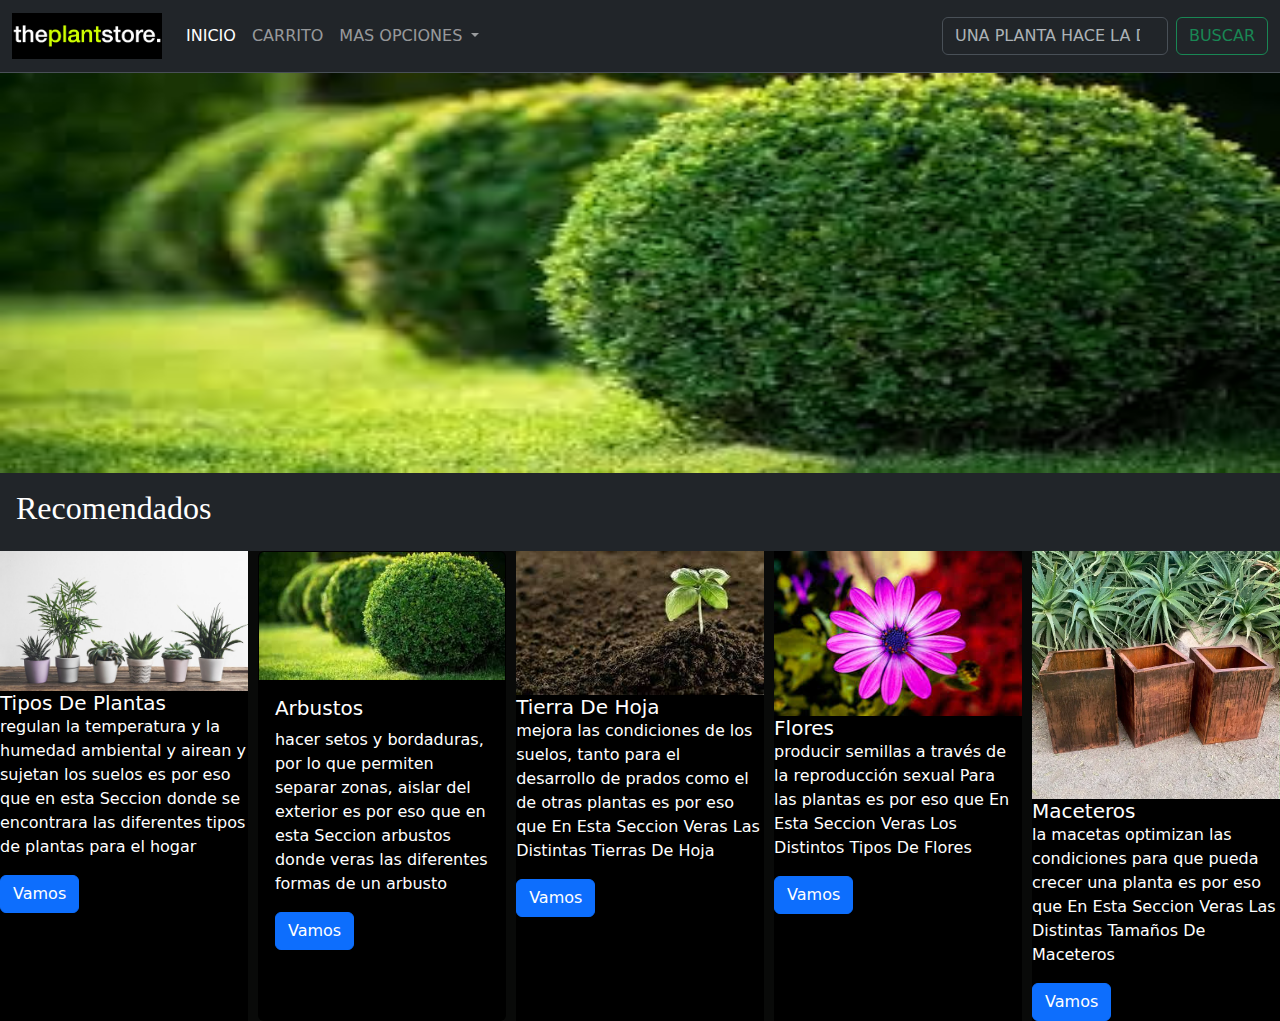
<file: index.html>
<!doctype html>
<html lang="es">
  <head>
    <meta charset="utf-8">
    <meta name="viewport" content="width=device-width, initial-scale=1">
    <title>The Plans Store</title>
    <link rel="icon" href="img/ted.png">
    <script src="https://cdn.jsdelivr.net/npm/@popperjs/core@2.11.8/dist/umd/popper.min.js" integrity="sha384-I7E8VVD/ismYTF4hNIPjVp/Zjvgyol6VFvRkX/vR+Vc4jQkC+hVqc2pM8ODewa9r" crossorigin="anonymous"></script>
    <script src="https://cdn.jsdelivr.net/npm/bootstrap@5.3.3/dist/js/bootstrap.min.js" integrity="sha384-0pUGZvbkm6XF6gxjEnlmuGrJXVbNuzT9qBBavbLwCsOGabYfZo0T0to5eqruptLy" crossorigin="anonymous"></script>         
    <link href="https://cdn.jsdelivr.net/npm/bootstrap@5.3.3/dist/css/bootstrap.min.css" rel="stylesheet" integrity="sha384-QWTKZyjpPEjISv5WaRU9OFeRpok6YctnYmDr5pNlyT2bRjXh0JMhjY6hW+ALEwIH" crossorigin="anonymous">
    <link rel="stylesheet" href="style.css">
  </head>
  <body>
    <nav class="navbar navbar-expand-lg navbar bg-dark border-bottom border-body" data-bs-theme="dark" >
      <div class="container-fluid">
        <a class="navbar-brand" href="cupon">
          <img src="img/ted.png" alt="logo" width="150"> 
                 </a>             
        <button class="navbar-toggler" type="button" data-bs-toggle="collapse" data-bs-target="#navbarSupportedContent" aria-controls="navbarSupportedContent" aria-expanded="false" aria-label="Toggle navigation">
          <span class="navbar-toggler-icon"></span>
        </button>
        <div class="collapse navbar-collapse" id="navbarSupportedContent">
          <ul class="navbar-nav me-auto mb-2 mb-lg-0">
            <li class="nav-item">
              <a class="nav-link active" aria-current="page" href="#">INICIO</a>
            </li>
            <li class="nav-item">
              <a class="nav-link "href="carrito.html" aria-disabled="true" >CARRITO</a>
            </li>
      
            <li class="nav-item dropdown">
              <a class="nav-link dropdown-toggle" href="#" role="button" data-bs-toggle="dropdown" aria-expanded="false">
                MAS OPCIONES 
              </a>
              <ul class="dropdown-menu">
                <li><a class="dropdown-item" href="ayuda.html">¿NESECITAS AYUDA? </a></li>
                <li><a class="dropdown-item" href="RANK.HTML">RANKING </a></li>
                <li><a class="dropdown-item" href="cupon.html">CUPONES </a></li>
                <li><hr class="dropdown-divider"></li>
                <li><a class="dropdown-item" href="#">COMODIN</a></li>
              </ul>
            </li>
          </ul>
          <form class="d-flex" role="search">
            <input class="form-control me-2" type="search" placeholder="UNA PLANTA HACE LA DIFERENCIA" aria-label="Search">
            <button class="btn btn-outline-success" type="submit">BUSCAR </button>
          </form>
        </div>
      </div>
    </nav>

<div id="carouselExampleInterval" class="carousel slide" data-bs-ride="carousel">
  <div class="carousel-inner">
    <div class="carousel-item active" data-bs-interval="500">
      <img src="img/plantas.jpg" class="d-block w-100" alt="..." height="400">
    </div>
    <div class="carousel-item " data-bs-interval="500">
      <img src="img/ars.jpeg" class="d-block w-100" alt="..." height="400" >
    </div>
    <div class="carousel-item "data-bs-interval="500">
      <img src="img/fert.jpeg" class="d-block w-100" alt="..."height="400">

      <button class="carousel-control-prev" type="button" data-bs-target="#carouselExampleInterval" data-bs-slide="prev">
        <span class="carousel-control-prev-icon" aria-hidden="true"></span>
        <span class="visually-hidden">Previous</span>
      </button>
      <button class="carousel-control-next" type="button" data-bs-target="#carouselExampleInterval" data-bs-slide="next">
        <span class="carousel-control-next-icon" aria-hidden="true"></span>
        <span class="visually-hidden">Next</span>
      </button>
    </div>
  </div>
 
</div>

</div>
<div class="text-bg-dark p-3 ">
<h2 style="color: white; font-family: 'Times New Roman', Times, serif;">Recomendados</h2>
</div>

<div class="conteds">
<div class="car" style="width: 18rem;background-color: black; ">
  <img src="img/plantas.jpg" class="card-img-top" alt="...">
  <div class="card-body">
    <h5 class="card-title" style="color: white;">Tipos De Plantas</h5>
    <p class="card-text" style="color: white;">regulan la temperatura y la humedad ambiental y airean y sujetan los suelos es por eso que en esta Seccion donde se encontrara las diferentes tipos de plantas para el hogar </p>
    <a href="plan.html" class="btn btn-primary">Vamos</a>
  </div>
</div>
<div class="card" style="width: 18rem; background-color: black;">
  <img src="img/ars.jpeg" class="card-img-top" alt="...">
  <div class="card-body">
    <h5 class="card-title" style="color: white;">Arbustos</h5>
    <p class="card-text" style="color: white;">hacer setos y bordaduras, por lo que permiten separar zonas, aislar del exterior es por eso que en esta Seccion arbustos donde veras las diferentes formas de un arbusto </p>
    <a href="arbus.html" class="btn btn-primary">Vamos</a>
  </div>
</div>
<div class="cdard" style="width: 18rem; background-color: black;">
  <img src="img/tir.jpeg" class="card-img-top" alt="...">
  <div class="card-body">
    <h5 class="card-title" style="color: white;">Tierra De Hoja</h5>
    <p class="card-text" style="color: white;">mejora las condiciones de los suelos, tanto para el desarrollo de prados como el de otras plantas es por eso que En Esta Seccion Veras Las Distintas Tierras De Hoja </p>
    <a href="tierra.html" class="btn btn-primary">Vamos</a>
  </div>
</div>

<div class="cdrd" style="width: 18rem; background-color: black;">
  <img src="img/feu.jpeg" class="card-img-top" alt="...">
  <div class="card-body">
    <h5 class="card-title" style="color: white;">Flores</h5>
    <p class="card-text" style="color: white;"> producir semillas a través de la reproducción sexual Para las plantas es por eso que  En Esta Seccion Veras Los Distintos Tipos De Flores </p>
    <a href="flores.html" class="btn btn-primary">Vamos</a>
  </div>
</div>

<div class="cdadrd" style="width: 18rem; background-color: black;">
  <img src="img/mae.webp" class="card-img-top" alt="..." >
  <div class="card-body">
    <h5 class="card-title" style="color: white;">Maceteros </h5>
    <p class="card-text" style="color: white;">la macetas optimizan las condiciones para que pueda crecer una planta es por eso que  En Esta Seccion Veras Las Distintas Tamaños De Maceteros</p>
    <a href="maceteros.html" class="btn btn-primary">Vamos</a>
  </div>
</div>
</div>


  </body>

    

</html>
</file>
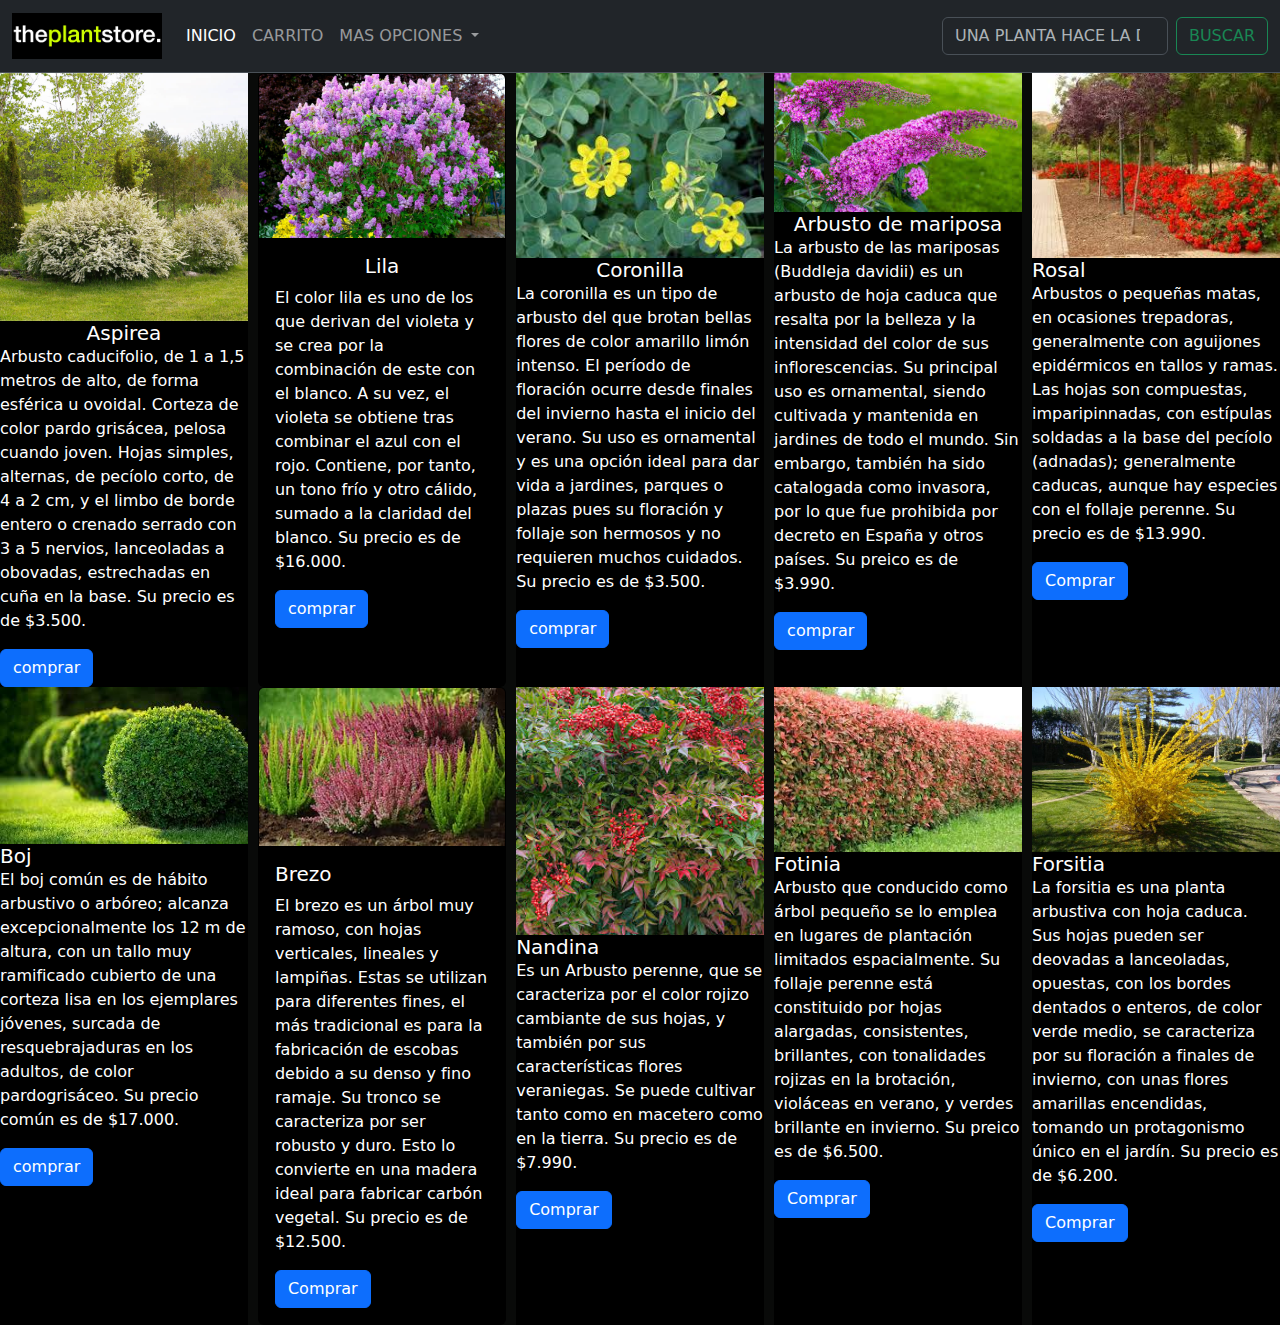
<file: arbus.html>
<!DOCTYPE html>
<html lang="es">
<head>
    <meta charset="UTF-8">
   
    <meta name="viewport" content="width=device-width, initial-scale=1.0">
    <title>Seccion Arbustos</title>
    <link rel="icon" href="img/ted.png">
    <script src="https://cdn.jsdelivr.net/npm/@popperjs/core@2.11.8/dist/umd/popper.min.js" integrity="sha384-I7E8VVD/ismYTF4hNIPjVp/Zjvgyol6VFvRkX/vR+Vc4jQkC+hVqc2pM8ODewa9r" crossorigin="anonymous"></script>
    <script src="https://cdn.jsdelivr.net/npm/bootstrap@5.3.3/dist/js/bootstrap.min.js" integrity="sha384-0pUGZvbkm6XF6gxjEnlmuGrJXVbNuzT9qBBavbLwCsOGabYfZo0T0to5eqruptLy" crossorigin="anonymous"></script>         
    <link href="https://cdn.jsdelivr.net/npm/bootstrap@5.3.3/dist/css/bootstrap.min.css" rel="stylesheet" integrity="sha384-QWTKZyjpPEjISv5WaRU9OFeRpok6YctnYmDr5pNlyT2bRjXh0JMhjY6hW+ALEwIH" crossorigin="anonymous">
    <link rel="stylesheet" href="style.css">
 
</head>
<body>
    <nav class="navbar navbar-expand-lg navbar bg-dark border-bottom border-body" data-bs-theme="dark" >
        <div class="container-fluid">
          <a class="navbar-brand" href="#">
            <img src="img/ted.png" alt="logo" width="150"> 
                   </a>             
          <button class="navbar-toggler" type="button" data-bs-toggle="collapse" data-bs-target="#navbarSupportedContent" aria-controls="navbarSupportedContent" aria-expanded="false" aria-label="Toggle navigation">
            <span class="navbar-toggler-icon"></span>
          </button>
          <div class="collapse navbar-collapse" id="navbarSupportedContent">
            <ul class="navbar-nav me-auto mb-2 mb-lg-0">
              <li class="nav-item">
                <a class="nav-link active" aria-current="page" href="index.html">INICIO</a>
              </li>
              
              <li class="nav-item">
                <a class="nav-link "href="carrito.html" aria-disabled="true">CARRITO</a>
              </li>

              <li class="nav-item dropdown">
                <a class="nav-link dropdown-toggle" href="#" role="button" data-bs-toggle="dropdown" aria-expanded="false">
                  MAS OPCIONES 
                </a>
                <ul class="dropdown-menu">
                  <li><a class="dropdown-item" href="ayuda.html">¿NESECITAS AYUDA? </a></li>
                  <li><a class="dropdown-item" href="RANK.HTML">RANKING </a></li>
                  <li><a class="dropdown-item" href="cupon.html">CUPONES </a></li>
                  <li><hr class="dropdown-divider"></li>
                  <li><a class="dropdown-item" href="#">COMODIN</a></li>
                </ul>
              </li>
            
            </ul>
            <form class="d-flex" role="search"> 
              <input class="form-control me-2" type="search" placeholder="UNA PLANTA HACE LA DIFERENCIA" aria-label="Search">
              <button class="btn btn-outline-success" type="submit">BUSCAR </button>
            </form>
          </div>
        </div>
      </nav>
    
      <div class="conteds">
        <div class="car" style="width: 18rem;background-color: black; ">
          <img src="img/aspirea.jpg" class="card-img-top" alt="...">
          <div class="card-body">
            <h5 class="card-title" style="color: white;text-align: center;">Aspirea</h5>
            <p class="card-text" style="color: white;">Arbusto caducifolio, de 1 a 1,5 metros de alto, de forma esférica u ovoidal. Corteza de color pardo grisácea, pelosa cuando joven. Hojas simples, alternas, de pecíolo corto, de 4 a 2 cm, y el limbo de borde entero o crenado serrado con 3 a 5 nervios, lanceoladas a obovadas, estrechadas en cuña en la base. Su precio es de $3.500.</p>
            <a href="carrito.html" class="btn btn-primary">comprar</a>
            
          </div>
        </div>
        <div class="card" style="width: 18rem; background-color: black;">
          <img src="img/lila.jpg" class="card-img-top" alt="...">
          <div class="card-body">
            <h5 class="card-title" style="color: white; text-align: center;">Lila</h5>
            <p class="card-text" style="color: white;">El color lila es uno de los que derivan del violeta y se crea por la combinación de este con el blanco. A su vez, el violeta se obtiene tras combinar el azul con el rojo. Contiene, por tanto, un tono frío y otro cálido, sumado a la claridad del blanco. Su precio es de $16.000.</p>
            <a href="carrito.html" class="btn btn-primary">comprar</a>
       
          </div>
        </div>
        <div class="cdard" style="width: 18rem; background-color: black;">
          <img src="img/coronilla.jpg" class="card-img-top" alt="...">
          <div class="card-body">
            <h5 class="card-title" style="color: white; text-align: center;">Coronilla</h5>
            <p class="card-text" style="color: white;">La coronilla es un tipo de arbusto del que brotan bellas flores de color amarillo limón intenso. El período de floración ocurre desde finales del invierno hasta el inicio del verano. Su uso es ornamental y es una opción ideal para dar vida a jardines, parques o plazas pues su floración y follaje son hermosos y no requieren muchos cuidados. Su precio es de $3.500.</p>
            <a href="carrito.html" class="btn btn-primary">comprar</a>
    
          </div>
        </div>
        
        <div class="cdrd" style="width: 18rem; background-color: black;">
          <img src="img/mariposa.jpg" class="card-img-top" alt="...">
          <div class="card-body">
            <h5 class="card-title" style="color: white; text-align: center;">Arbusto de mariposa</h5>
            <p class="card-text" style="color: white;">La arbusto de las mariposas (Buddleja davidii) es un arbusto de hoja caduca que resalta por la belleza y la intensidad del color de sus inflorescencias. Su principal uso es ornamental, siendo cultivada y mantenida en jardines de todo el mundo. Sin embargo, también ha sido catalogada como invasora, por lo que fue prohibida por decreto en España y otros países. Su preico es de $3.990.</p>
            <a href="carrito.html" class="btn btn-primary">comprar</a>
    
            


          </div>
          
        </div>
        
        <div class="cdrd" style="width: 18rem; background-color: black;">
          <img src="img/rosal.jpg" class="card-img-top" alt="...">
          <div class="card-body">
            <h5 class="card-title" style="color: white;">Rosal</h5>
            <p class="card-text" style="color: white;">Arbustos o pequeñas matas, en ocasiones trepadoras, generalmente con aguijones epidérmicos en tallos y ramas. Las hojas son compuestas, imparipinnadas, con estípulas soldadas a la base del pecíolo (adnadas); generalmente caducas, aunque hay especies con el follaje perenne. Su precio es de $13.990.</p>
            <a href="carrito.html" class="btn btn-primary">Comprar</a>
          </div>
        </div>

        </div>
        </div>
        <div class="conteds">
          <div class="car" style="width: 18rem;background-color: black; ">
            <img src="img/boj.png" class="card-img-top" alt="...">
            <div class="card-body">
              <h5 class="card-title" style="color: white;">Boj</h5>
              <p class="card-text" style="color: white;">El boj común es de hábito arbustivo o arbóreo; alcanza excepcionalmente los 12 m de altura, con un tallo muy ramificado cubierto de una corteza lisa en los ejemplares jóvenes, surcada de resquebrajaduras en los adultos, de color pardogrisáceo. Su precio común es de $17.000.</p>
              <a href="carrito.html" class="btn btn-primary">comprar</a>
            </div>
          </div>
          <div class="card" style="width: 18rem; background-color: black;">
            <img src="img/brezo.jpg" class="card-img-top" alt="...">
            <div class="card-body">
              <h5 class="card-title" style="color: white;">Brezo</h5>
              <p class="card-text" style="color: white;">El brezo es un árbol muy ramoso, con hojas verticales, lineales y lampiñas. Estas se utilizan para diferentes fines, el más tradicional es para la fabricación de escobas debido a su denso y fino ramaje. Su tronco se caracteriza por ser robusto y duro. Esto lo convierte en una madera ideal para fabricar carbón vegetal. Su precio es de $12.500.</p>
              <a href="carrito.html" class="btn btn-primary">Comprar</a>
            </div>
          </div>
          <div class="cdard" style="width: 18rem; background-color: black;">
            <img src="img/nandina.jpg" class="card-img-top" alt="...">
            <div class="card-body">
              <h5 class="card-title" style="color: white;">Nandina</h5>
              <p class="card-text" style="color: white;">Es un Arbusto perenne, que se caracteriza por el color rojizo cambiante de sus hojas, y también por sus características flores veraniegas. Se puede cultivar tanto como en macetero como en la tierra. Su precio es de $7.990.</p>
              <a href="carrito.html" class="btn btn-primary">Comprar</a>
            </div>
          </div>
          
          <div class="cdrd" style="width: 18rem; background-color: black;">
            <img src="img/fotinia.jpg" class="card-img-top" alt="...">
            <div class="card-body">
              <h5 class="card-title" style="color: white;">Fotinia</h5>
              <p class="card-text" style="color: white;">Arbusto que conducido como árbol pequeño se lo emplea en lugares de plantación limitados espacialmente. Su follaje perenne está constituido por hojas alargadas, consistentes, brillantes, con tonalidades rojizas en la brotación, violáceas en verano, y verdes brillante en invierno. Su preico es de $6.500.</p>
              <a href="carrito.html" class="btn btn-primary">Comprar</a>
            </div>
          </div>
          

          <div class="cdrd" style="width: 18rem; background-color: black;">
            <img src="img/forsitia.jpg" class="card-img-top" alt="...">
            <div class="card-body">
              <h5 class="card-title" style="color: white;">Forsitia</h5>
              <p class="card-text" style="color: white;">La forsitia es una planta arbustiva con hoja caduca. Sus hojas pueden ser deovadas a lanceoladas, opuestas, con los bordes dentados o enteros, de color verde medio, se caracteriza por su floración a finales de invierno, con unas flores amarillas encendidas, tomando un protagonismo único en el jardín. Su precio es de $6.200.</p>
              <a href="carrito.html" class="btn btn-primary">Comprar</a>
            </div>
          </div>
    
      
            </div>
            </div>


</body>
</html>
</file>
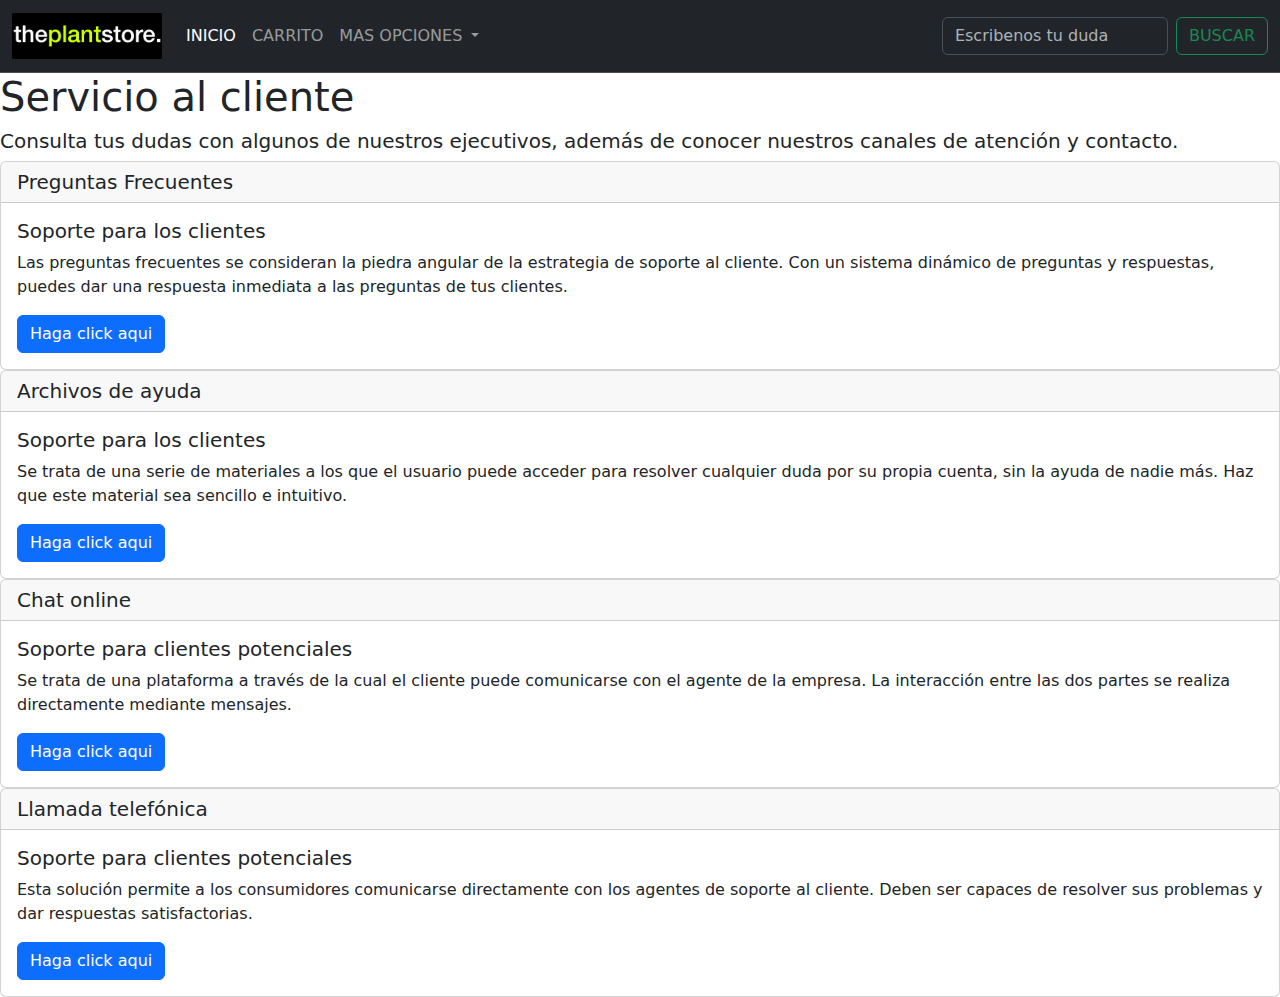
<file: ayuda.html>
<!doctype html>
<html lang="es">
  <head>
    <meta charset="utf-8">
    <meta name="viewport" content="width=device-width, initial-scale=1">
    <title>Servicio al cliente</title>
    <link rel="icon" href="img/ted.png">
    <link href="https://cdn.jsdelivr.net/npm/bootstrap@5.3.3/dist/css/bootstrap.min.css" rel="stylesheet" integrity="sha384-QWTKZyjpPEjISv5WaRU9OFeRpok6YctnYmDr5pNlyT2bRjXh0JMhjY6hW+ALEwIH" crossorigin="anonymous">
  </head>
  <body>
    <script src="https://cdn.jsdelivr.net/npm/bootstrap@5.3.3/dist/js/bootstrap.bundle.min.js" integrity="sha384-YvpcrYf0tY3lHB60NNkmXc5s9fDVZLESaAA55NDzOxhy9GkcIdslK1eN7N6jIeHz" crossorigin="anonymous"></script>

    <nav class="navbar navbar-expand-lg navbar bg-dark border-bottom border-body" data-bs-theme="dark" >
      <div class="container-fluid">
        <a class="navbar-brand" href="#">
          <img src="img/ted.png" alt="logo" width="150"> 
                 </a>             
        <button class="navbar-toggler" type="button" data-bs-toggle="collapse" data-bs-target="#navbarSupportedContent" aria-controls="navbarSupportedContent" aria-expanded="false" aria-label="Toggle navigation">
          <span class="navbar-toggler-icon"></span>
        </button>
        <div class="collapse navbar-collapse" id="navbarSupportedContent">
          <ul class="navbar-nav me-auto mb-2 mb-lg-0">
            <li class="nav-item">
              <a class="nav-link active" aria-current="page" href="index.html">INICIO</a>
            </li>
            <li class="nav-item">
              <a class="nav-link "href="carrito.html" aria-disabled="true">CARRITO</a>
            </li>
      
            <li class="nav-item dropdown">
              <a class="nav-link dropdown-toggle" href="#" role="button" data-bs-toggle="dropdown" aria-expanded="false">
                MAS OPCIONES 
              </a>
              <ul class="dropdown-menu">
                <li><a class="dropdown-item" href="ayuda.html">¿NECESITAS AYUDA?</a></li>
                <li><a class="dropdown-item" href="RANK.HTML">RANKING </a></li>
                <li><a class="dropdown-item" href="cupon.html">CUPONES </a></li>
                <li><hr class="dropdown-divider"></li>
                <li><a class="dropdown-item" href="#">COMODIN</a></li>
              </ul>
            </li>
          </ul>
          <form class="d-flex" role="search">
            <input class="form-control me-2" type="search" placeholder="Escribenos tu duda" aria-label="Search">
            <button class="btn btn-outline-success" type="submit">BUSCAR </button>
          </form>
        </div>
      </div>
    </nav>

    <h1>Servicio al cliente</h1>
    <H5>Consulta tus dudas con algunos de nuestros ejecutivos, además de conocer nuestros canales de atención y contacto.</H5>


    <div class="card">
      <h5 class="card-header">Preguntas Frecuentes</h5>
      <div class="card-body">
        <h5 class="card-title">Soporte para los clientes</h5>
        <p class="card-text">Las preguntas frecuentes se consideran la piedra angular de la estrategia de soporte al cliente. Con un sistema dinámico de preguntas y respuestas, puedes dar una respuesta inmediata a las preguntas de tus clientes.</p>
        <a href="#" class="btn btn-primary">Haga click aqui</a>
      </div>
    </div>
    
    <div class="card">
      <h5 class="card-header">Archivos de ayuda</h5>
      <div class="card-body">
        <h5 class="card-title">Soporte para los clientes</h5>
        <p class="card-text">Se trata de una serie de materiales a los que el usuario puede acceder para resolver cualquier duda por su propia cuenta, sin la ayuda de nadie más. Haz que este material sea sencillo e intuitivo.</p>
        <a href="#" class="btn btn-primary">Haga click aqui</a>
      </div>
    </div>

    <div class="card">
      <h5 class="card-header">Chat online</h5>
      <div class="card-body">
        <h5 class="card-title">Soporte para clientes potenciales</h5>
        <p class="card-text">Se trata de una plataforma a través de la cual el cliente puede comunicarse con el agente de la empresa. La interacción entre las dos partes se realiza directamente mediante mensajes.</p>
        <a href="#" class="btn btn-primary">Haga click aqui</a>
      </div>
    </div>

    <div class="card">
      <h5 class="card-header">Llamada telefónica</h5>
      <div class="card-body">
        <h5 class="card-title">Soporte para clientes potenciales</h5>
        <p class="card-text">Esta solución permite a los consumidores comunicarse directamente con los agentes de soporte al cliente. Deben ser capaces de resolver sus problemas y dar respuestas satisfactorias.</p>
        <a href="#" class="btn btn-primary">Haga click aqui</a>
      </div>
    </div>


  </body>  
</html>
</file>
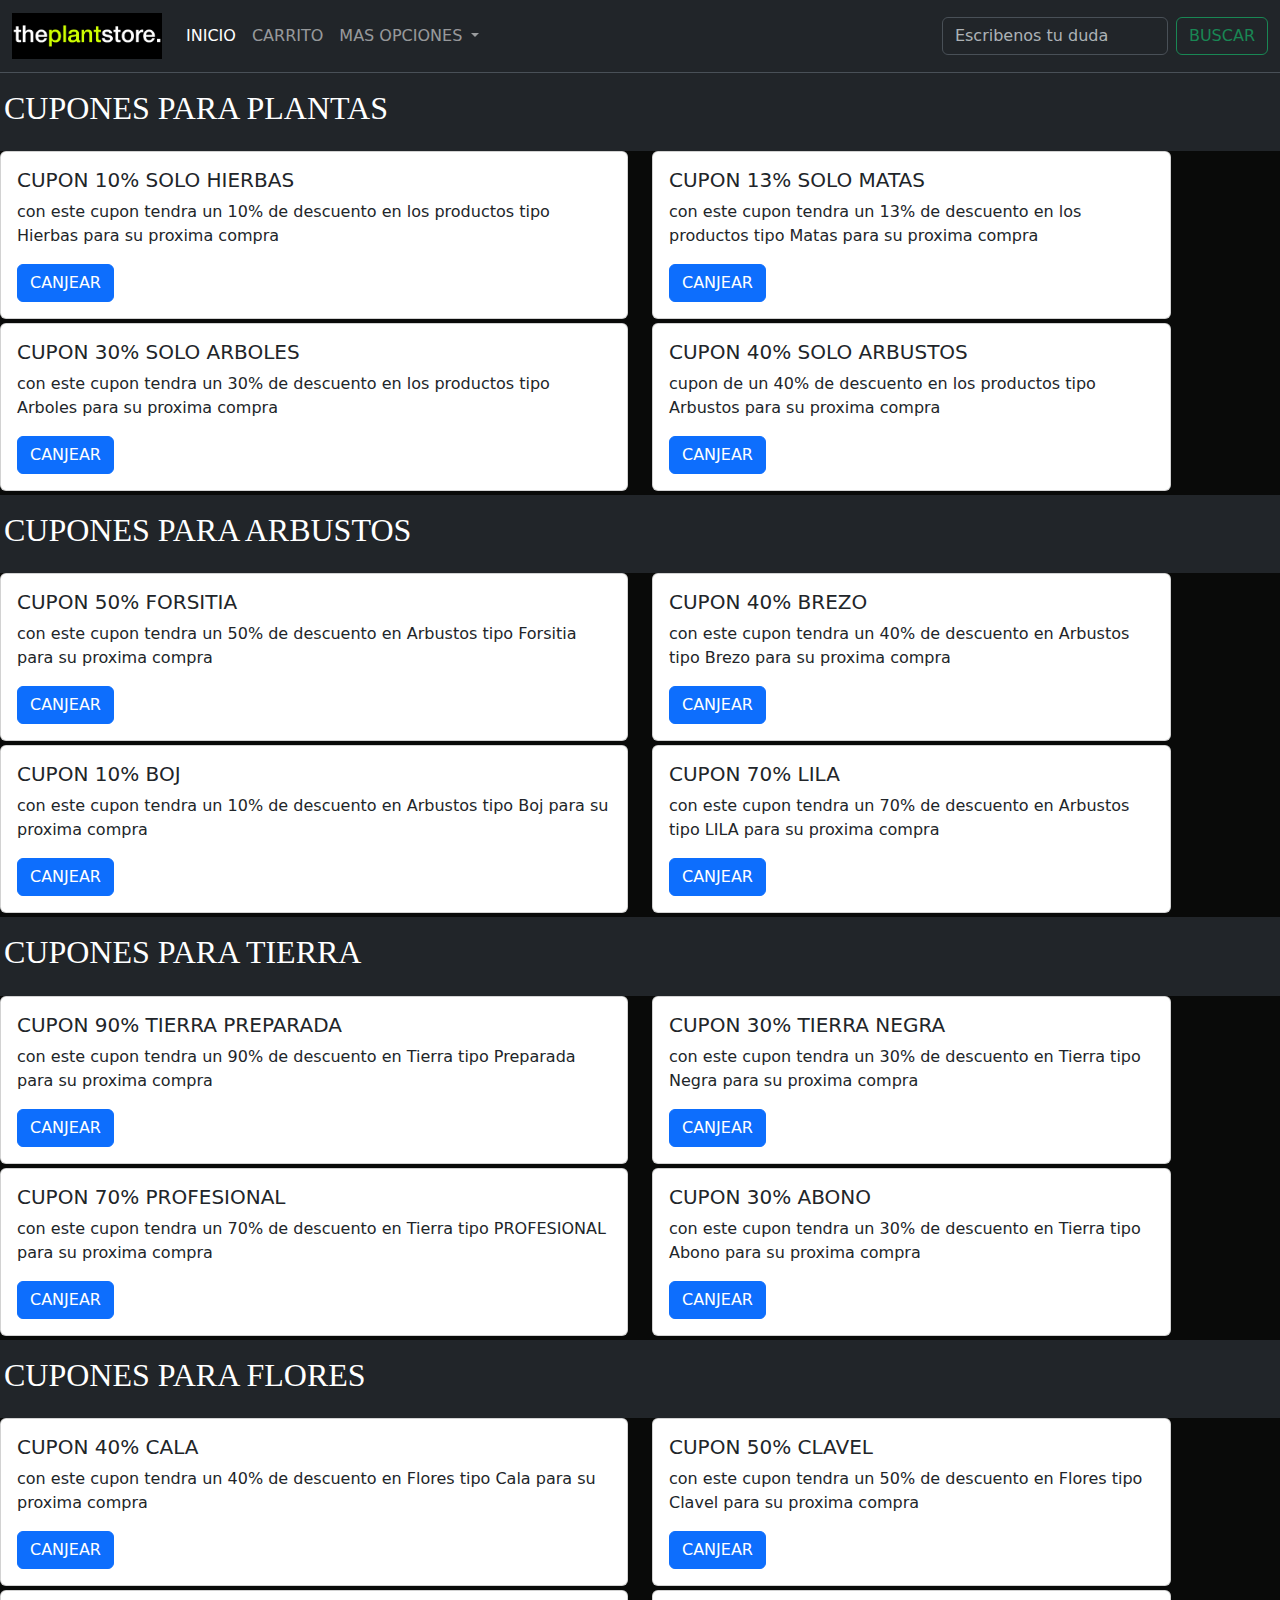
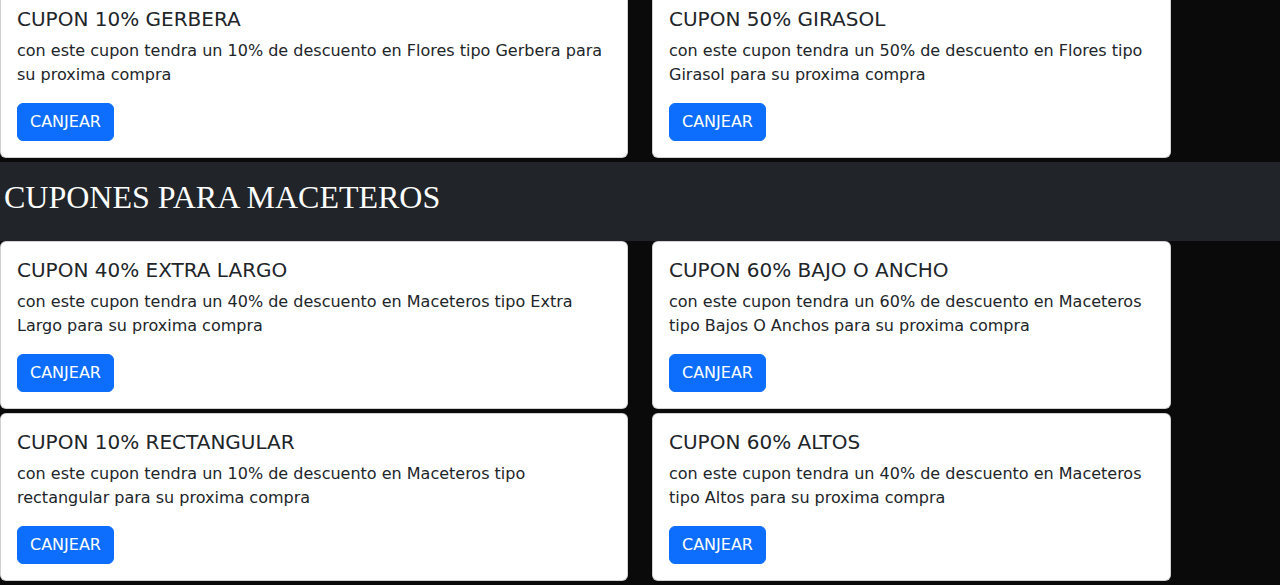
<file: cupon.html>
<!doctype html>
<html lang="es">
  <head>
    <meta charset="utf-8">
    <meta name="viewport" content="width=device-width, initial-scale=1">
    <title>Seccion Cupones</title>
    <link rel="icon" href="img/ted.png">
    <link href="https://cdn.jsdelivr.net/npm/bootstrap@5.3.3/dist/css/bootstrap.min.css" rel="stylesheet" integrity="sha384-QWTKZyjpPEjISv5WaRU9OFeRpok6YctnYmDr5pNlyT2bRjXh0JMhjY6hW+ALEwIH" crossorigin="anonymous">
    <link rel="stylesheet" href="style.css">
  </head>
  <body>
    <script src="https://cdn.jsdelivr.net/npm/bootstrap@5.3.3/dist/js/bootstrap.bundle.min.js" integrity="sha384-YvpcrYf0tY3lHB60NNkmXc5s9fDVZLESaAA55NDzOxhy9GkcIdslK1eN7N6jIeHz" crossorigin="anonymous"></script>

    <nav class="navbar navbar-expand-lg navbar bg-dark border-bottom border-body" data-bs-theme="dark" >
      <div class="container-fluid">
        <a class="navbar-brand" href="#">
          <img src="img/ted.png" alt="logo" width="150"> 
                 </a>             
        <button class="navbar-toggler" type="button" data-bs-toggle="collapse" data-bs-target="#navbarSupportedContent" aria-controls="navbarSupportedContent" aria-expanded="false" aria-label="Toggle navigation">
          <span class="navbar-toggler-icon"></span>
        </button>
        <div class="collapse navbar-collapse" id="navbarSupportedContent">
          <ul class="navbar-nav me-auto mb-2 mb-lg-0">
            <li class="nav-item">
              <a class="nav-link active" aria-current="page" href="index.html">INICIO</a>
            </li>
            <li class="nav-item">
              <a class="nav-link "href="carrito.html" aria-disabled="true">CARRITO</a>
            </li>
      
            <li class="nav-item dropdown">
              <a class="nav-link dropdown-toggle" href="#" role="button" data-bs-toggle="dropdown" aria-expanded="false">
                MAS OPCIONES 
              </a>
              <ul class="dropdown-menu">
                <li><a class="dropdown-item" href="ayuda.html">¿NECESITAS AYUDA?</a></li>
                <li><a class="dropdown-item" href="RANK.HTML">RANKING </a></li>
                <li><hr class="dropdown-divider"></li>
                <li><a class="dropdown-item" href="#">COMODIN</a></li>
              </ul>
            </li>
          </ul>
          <form class="d-flex" role="search">
            <input class="form-control me-2" type="search" placeholder="Escribenos tu duda" aria-label="Search">
            <button class="btn btn-outline-success" type="submit">BUSCAR </button>
          </form>
        </div>
      </div>
    </nav>

<div class="row">
  <div class="text-bg-dark p-3 ">
    <h2 style="color: white; font-family: 'Times New Roman', Times, serif;">CUPONES PARA  PLANTAS </h2>
    </div>
  <div class="col-sm-6 mb-3 mb-sm-1">
    <div class="card">
      <div class="card-body">
        <h5 class="card-title"> CUPON 10% SOLO HIERBAS</h5>
        <p class="card-text">con este cupon tendra un 10% de descuento en los productos tipo Hierbas para su proxima compra </p>
        <a href="#" class="btn btn-primary">CANJEAR</a>
      </div>
    </div>
  </div>
  <div class="col-sm-5">
    <div class="card">
      <div class="card-body">
        <h5 class="card-title">CUPON  13% SOLO MATAS</h5>
        <p class="card-text">con este cupon tendra un 13% de descuento en los productos tipo Matas para su proxima compra</p>
        <a href="#" class="btn btn-primary">CANJEAR</a>
      </div>
    </div>
  </div>
  <div class="col-sm-6 mb-3 mb-sm-1">
    <div class="card">
      <div class="card-body">
        <h5 class="card-title"> CUPON  30% SOLO ARBOLES</h5>
        <p class="card-text">con este cupon tendra un 30% de descuento en los productos tipo Arboles para su proxima compra</p>
        <a href="#" class="btn btn-primary">CANJEAR</a>
      </div>
    </div>
  </div>
  <div class="col-sm-5">
    <div class="card">
      <div class="card-body">
        <h5 class="card-title">CUPON 40% SOLO  ARBUSTOS</h5>
        <p class="card-text"> cupon de un  40% de descuento en los productos tipo Arbustos para su proxima compra</p>
        <a href="#" class="btn btn-primary">CANJEAR </a>
      </div>
    </div>
  </div>
  <div class="text-bg-dark p-3 ">
    <h2 style="color: white; font-family: 'Times New Roman', Times, serif;">CUPONES  PARA ARBUSTOS </h2>
    </div>

  <div class="col-sm-6 mb-3 mb-sm-1">
    <div class="card">
      <div class="card-body">
        <h5 class="card-title"> CUPON 50% FORSITIA</h5>
        <p class="card-text">con este cupon tendra un 50% de descuento en Arbustos tipo Forsitia para su proxima compra</p>
        <a href="#" class="btn btn-primary">CANJEAR</a>
      </div>
    </div>
  </div>
  <div class="col-sm-5">
    <div class="card">
      <div class="card-body">
        <h5 class="card-title">CUPON 40% BREZO </h5>
        <p class="card-text">con este cupon tendra un 40% de descuento en Arbustos tipo Brezo para su proxima compra</p>
        <a href="#" class="btn btn-primary">CANJEAR</a>
      </div>
    </div>
  </div>
  <div class="col-sm-6 mb-3 mb-sm-1">
    <div class="card">
      <div class="card-body">
        <h5 class="card-title"> CUPON 10% BOJ </h5>
        <p class="card-text">con este cupon tendra un 10% de descuento en Arbustos tipo Boj para su proxima compra</p>
        <a href="#" class="btn btn-primary">CANJEAR</a>
      </div>
    </div>
  </div>
  <div class="col-sm-5">
    <div class="card">
      <div class="card-body">
        <h5 class="card-title">CUPON 70% LILA </h5>
        <p class="card-text">con este cupon tendra un 70% de descuento en Arbustos tipo LILA para su proxima compra</p>
        <a href="#" class="btn btn-primary">CANJEAR</a>
      </div>
    </div>
  </div>
  <div class="text-bg-dark p-3 ">
    <h2 style="color: white; font-family: 'Times New Roman', Times, serif;">CUPONES PARA TIERRA</h2>
    </div>
  <div class="col-sm-6 mb-3 mb-sm-1">
    <div class="card">
      <div class="card-body">
        <h5 class="card-title"> CUPON 90% TIERRA PREPARADA</h5>
        <p class="card-text">con este cupon tendra un 90% de descuento en Tierra tipo Preparada para su proxima compra</p>
        <a href="#" class="btn btn-primary">CANJEAR </a>
      </div>
    </div>
  </div>
  <div class="col-sm-5">
    <div class="card">
      <div class="card-body">
        <h5 class="card-title">CUPON 30% TIERRA NEGRA </h5>
        <p class="card-text">con este cupon tendra un 30% de descuento en Tierra tipo Negra para su proxima compra</p>
        <a href="#" class="btn btn-primary">CANJEAR</a>
      </div>
    </div>
  </div>
  <div class="col-sm-6 mb-3 mb-sm-1">
    <div class="card">
      <div class="card-body">
        <h5 class="card-title"> CUPON 70% PROFESIONAL</h5>
        <p class="card-text">con este cupon tendra un 70% de descuento en Tierra tipo PROFESIONAL para su proxima compra</p>
        <a href="#" class="btn btn-primary">CANJEAR</a>
      </div>
    </div>
  </div>
  <div class="col-sm-5">
    <div class="card">
      <div class="card-body">
        <h5 class="card-title"> CUPON 30% ABONO</h5>
        <p class="card-text">con este cupon tendra un 30% de descuento en Tierra tipo Abono para su proxima compra</p>
        <a href="#" class="btn btn-primary">CANJEAR</a>
      </div>
    </div>
  </div>
  <div class="text-bg-dark p-3 ">
    <h2 style="color: white; font-family: 'Times New Roman', Times, serif;">CUPONES PARA FLORES </h2>
    </div>
  <div class="col-sm-6 mb-3 mb-sm-1">
    <div class="card">
      <div class="card-body">
        <h5 class="card-title">CUPON 40% CALA </h5>
        <p class="card-text">con este cupon tendra un 40% de descuento en Flores tipo Cala para su proxima compra</p>
        <a href="#" class="btn btn-primary">CANJEAR</a>
      </div>
    </div>
  </div>
  <div class="col-sm-5">
    <div class="card">
      <div class="card-body">
        <h5 class="card-title">CUPON 50% CLAVEL </h5>
        <p class="card-text">con este cupon tendra un 50% de descuento en Flores tipo Clavel para su proxima compra</p>
        <a href="#" class="btn btn-primary">CANJEAR</a>
      </div>
    </div>
  </div>
  <div class="col-sm-6 mb-3 mb-sm-1">
    <div class="card">
      <div class="card-body">
        <h5 class="card-title">CUPON 10% GERBERA </h5>
        <p class="card-text">con este cupon tendra un 10% de descuento en Flores tipo Gerbera para su proxima compra</p>
        <a href="#" class="btn btn-primary">CANJEAR</a>
      </div>
    </div>
  </div>
  <div class="col-sm-5">
    <div class="card">
      <div class="card-body">
        <h5 class="card-title">CUPON 50% GIRASOL </h5>
        <p class="card-text">con este cupon tendra un 50% de descuento en Flores tipo Girasol para su proxima compra</p>
        <a href="#" class="btn btn-primary">CANJEAR</a>
      </div>
    </div>
  </div>
  <div class="text-bg-dark p-3 ">
    <h2 style="color: white; font-family: 'Times New Roman', Times, serif;">CUPONES PARA MACETEROS</h2>
    </div>

  <div class="col-sm-6 mb-3 mb-sm-1">
    <div class="card">
      <div class="card-body">
        <h5 class="card-title">CUPON 40% EXTRA LARGO </h5>
        <p class="card-text">con este cupon tendra un 40% de descuento en Maceteros  tipo Extra Largo para su proxima compra</p>
        <a href="#" class="btn btn-primary">CANJEAR</a>
      </div>
    </div>
  </div>
  <div class="col-sm-5">
    <div class="card">
      <div class="card-body">
        <h5 class="card-title">CUPON 60% BAJO O ANCHO  </h5>
        <p class="card-text">con este cupon tendra un 60% de descuento en Maceteros  tipo Bajos O Anchos para su proxima compra</p>
        <a href="#" class="btn btn-primary">CANJEAR</a>
      </div>
    </div>
  </div>
  <div class="col-sm-6 mb-3 mb-sm-1">
    <div class="card">
      <div class="card-body">
        <h5 class="card-title">CUPON 10% RECTANGULAR </h5>
        <p class="card-text">con este cupon tendra un 10% de descuento en Maceteros  tipo rectangular para su proxima compra</p>
        <a href="#" class="btn btn-primary">CANJEAR</a>
      </div>
    </div>
  </div>
  <div class="col-sm-5">
    <div class="card">
      <div class="card-body">
        <h5 class="card-title">CUPON 60% ALTOS  </h5>
        <p class="card-text">con este cupon tendra un 40% de descuento en Maceteros  tipo Altos  para su proxima compra</p>
        <a href="#" class="btn btn-primary">CANJEAR</a>
      </div>
    </div>
  </div>
</div>


  </body>  
  </html>
</file>
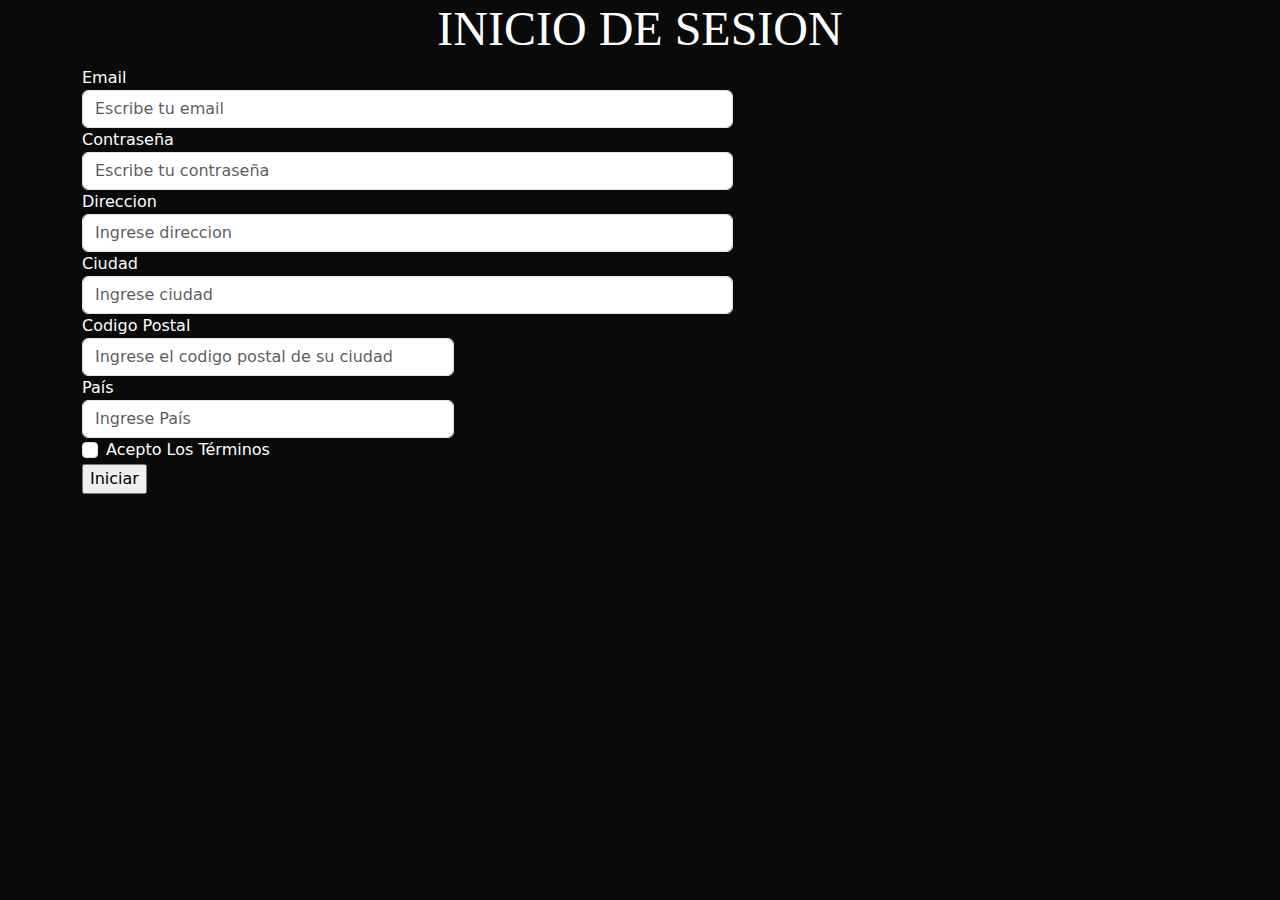
<file: entrada.html>
<!DOCTYPE html>
<html lang="es">
<head>
    <meta charset="UTF-8">
    <meta name="viewport" content="width=device-width, initial-scale=1.0">
    <title>Inicio De Session</title>
    <link rel="icon" href="img/ted.png">
    <script src="https://code.jquery.com/jquery-3.7.1.min.js"></script>
    <script src="validacion.js"></script>
    <script src="https://cdn.jsdelivr.net/npm/@popperjs/core@2.11.8/dist/umd/popper.min.js" integrity="sha384-I7E8VVD/ismYTF4hNIPjVp/Zjvgyol6VFvRkX/vR+Vc4jQkC+hVqc2pM8ODewa9r" crossorigin="anonymous"></script>
    <script src="https://cdn.jsdelivr.net/npm/bootstrap@5.3.3/dist/js/bootstrap.min.js" integrity="sha384-0pUGZvbkm6XF6gxjEnlmuGrJXVbNuzT9qBBavbLwCsOGabYfZo0T0to5eqruptLy" crossorigin="anonymous"></script>         
    <link href="https://cdn.jsdelivr.net/npm/bootstrap@5.3.3/dist/css/bootstrap.min.css" rel="stylesheet" integrity="sha384-QWTKZyjpPEjISv5WaRU9OFeRpok6YctnYmDr5pNlyT2bRjXh0JMhjY6hW+ALEwIH" crossorigin="anonymous">
    <link rel="stylesheet" href="style.css">
</head>
<body>
<div class="container">
    <form id="registroForm">
            <h1 style="text-align: center;font-family: 'Times New Roman', Times, serif;font-size: 300%; color: white;">INICIO DE SESION</h1>            
        
            <div class="col-7">
                <label style="color: white;">Email</label>
                <input type="text" class="form-control" id="emailInput" placeholder="Escribe tu email">
            </div>
        
            <div class="col-7">
                <label style="color: white;">Contraseña</label>
                <input type="contraseña" class="form-control" id="Contraseña" placeholder="Escribe tu contraseña">
            </div>
        
            <div class="col-7">
                <label style="color:white;">Direccion</label>
                <input type="text" class="form-control" id="inputAddress" placeholder="Ingrese direccion">
            </div>
        
            <div class="col-7">
                <label style="color:white;">Ciudad</label>
                <input type="text" class="form-control" id="cityInput" placeholder="Ingrese ciudad">
            </div>
        
            <div class="col-4">
                <label style="color:white;">Codigo Postal</label>
                <input type="text" class="form-control" id="postalcodeInput" placeholder="Ingrese el codigo postal de su ciudad">
            </div>
        
            <div class="col-4">
                <label style="color:white;">País </label>
                <input type="text" class="form-control" id="paisInput" placeholder="Ingrese País">
            </div>
            
            <div class="col-12">
                <div class="form-check">
                <input type="checkbox" id="checkterms" class="form-check-input">
                <label for= "checkterms" class="form-check-label" style="color: white;">Acepto Los Términos</label>
            </div>
            </div>

            <input type="submit" id = "enviarD" value="Iniciar" class="boton">
            
    </form>
</div>
    

</body>
</html>
</file>
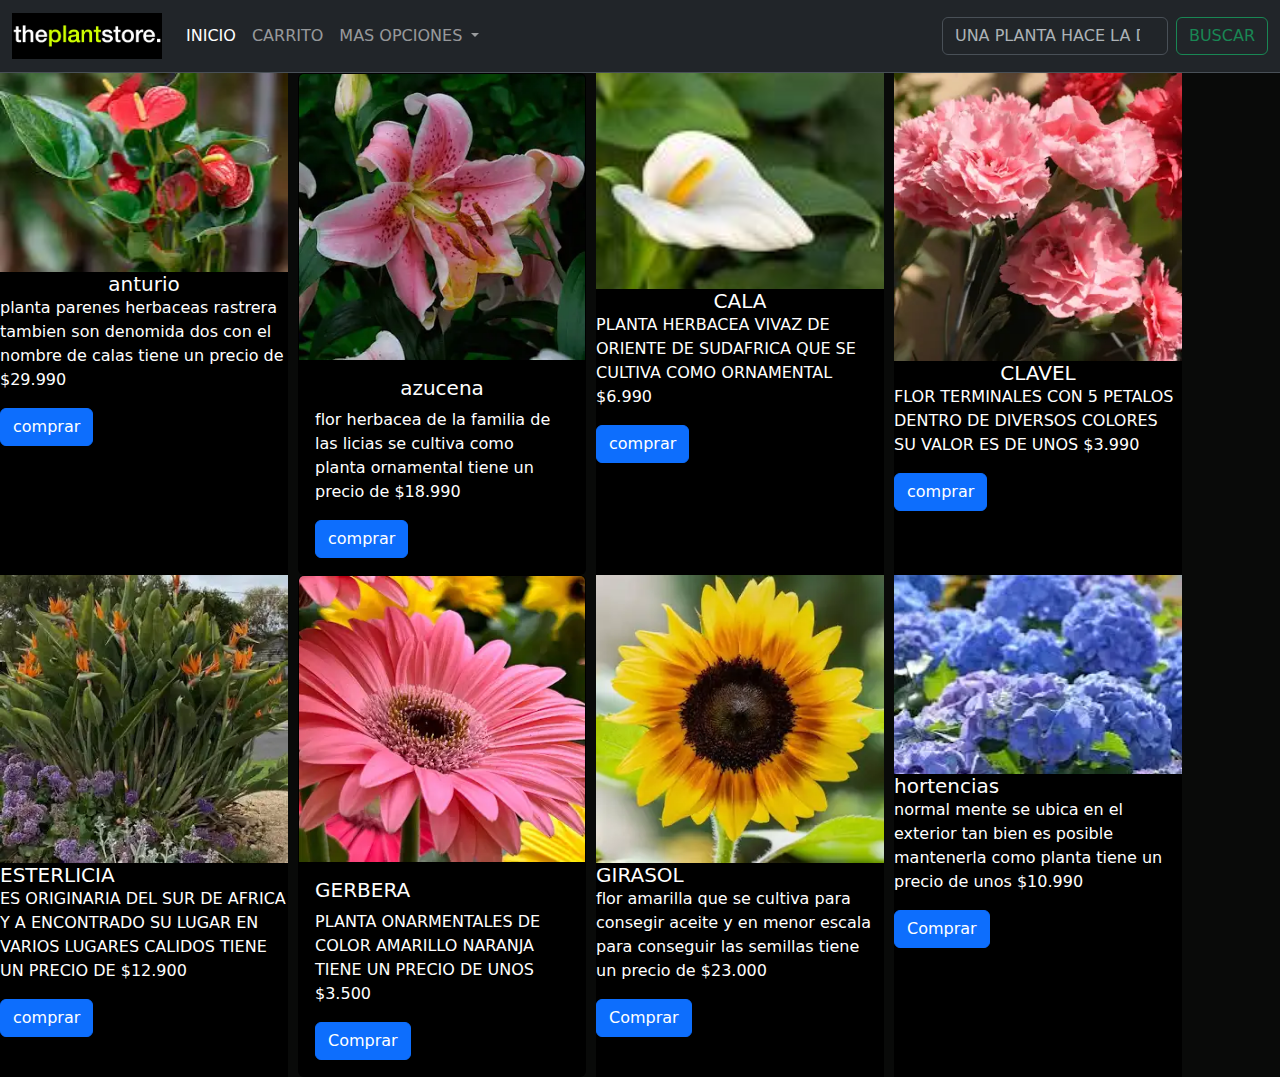
<file: flores.html>
<!DOCTYPE html>
<html lang="es">
<head>
    <meta charset="UTF-8">
    <meta name="viewport" content="width=device-width, initial-scale=1.0">
    <title>Seccion Flores</title>
    <link rel="icon" href="img/ted.png">
    <script src="https://cdn.jsdelivr.net/npm/@popperjs/core@2.11.8/dist/umd/popper.min.js" integrity="sha384-I7E8VVD/ismYTF4hNIPjVp/Zjvgyol6VFvRkX/vR+Vc4jQkC+hVqc2pM8ODewa9r" crossorigin="anonymous"></script>
    <script src="https://cdn.jsdelivr.net/npm/bootstrap@5.3.3/dist/js/bootstrap.min.js" integrity="sha384-0pUGZvbkm6XF6gxjEnlmuGrJXVbNuzT9qBBavbLwCsOGabYfZo0T0to5eqruptLy" crossorigin="anonymous"></script>         
    <link href="https://cdn.jsdelivr.net/npm/bootstrap@5.3.3/dist/css/bootstrap.min.css" rel="stylesheet" integrity="sha384-QWTKZyjpPEjISv5WaRU9OFeRpok6YctnYmDr5pNlyT2bRjXh0JMhjY6hW+ALEwIH" crossorigin="anonymous">
    <link rel="stylesheet" href="style.css">
 
</head>
<body>
    <nav class="navbar navbar-expand-lg navbar bg-dark border-bottom border-body" data-bs-theme="dark" >
        <div class="container-fluid">
          <a class="navbar-brand" href="#">
            <img src="img/ted.png" alt="logo" width="150"> 
                   </a>             
          <button class="navbar-toggler" type="button" data-bs-toggle="collapse" data-bs-target="#navbarSupportedContent" aria-controls="navbarSupportedContent" aria-expanded="false" aria-label="Toggle navigation">
            <span class="navbar-toggler-icon"></span>
          </button>
          <div class="collapse navbar-collapse" id="navbarSupportedContent">
            <ul class="navbar-nav me-auto mb-2 mb-lg-0">
              <li class="nav-item">
                <a class="nav-link active" aria-current="page" href="index.html">INICIO</a>
              </li>
              <li class="nav-item">
                <a class="nav-link "href="carrito.html" aria-disabled="true">CARRITO</a>
              </li>
        
              <li class="nav-item dropdown">
                <a class="nav-link dropdown-toggle" href="#" role="button" data-bs-toggle="dropdown" aria-expanded="false">
                  MAS OPCIONES 
                </a>
                <ul class="dropdown-menu">
                  <li><a class="dropdown-item" href="ayuda.html">¿NESECITAS AYUDA? </a></li>
                  <li><a class="dropdown-item" href="RANK.HTML">RANKING </a></li>
                  <li><a class="dropdown-item" href="cupon.html">CUPONES </a></li>
                  <li><hr class="dropdown-divider"></li>
                  <li><a class="dropdown-item" href="#">COMODIN</a></li>
                </ul>
              </li>
            </ul>
            <form class="d-flex" role="search">
              <input class="form-control me-2" type="search" placeholder="UNA PLANTA HACE LA DIFERENCIA" aria-label="Search">
              <button class="btn btn-outline-success" type="submit">BUSCAR </button>
            </form>
          </div>
        </div>
      </nav>
             
        
  
      <div class="conteds">
        <div class="car" style="width: 18rem;background-color: black; ">
          <img src="img/tual.webp" class="card-img-top" alt="...">
          <div class="card-body">
            <h5 class="card-title" style="color: white;text-align: center;">anturio</h5>
            <p class="card-text" style="color: white;">planta parenes herbaceas rastrera  tambien son denomida dos con el nombre  de calas  tiene un precio de $29.990</p>
            <a href="carrito.html" class="btn btn-primary">comprar</a>
            
          </div>
        </div>
        <div class="card" style="width: 18rem; background-color: black;">
          <img src="img/ASUFE.webp" class="card-img-top" alt="...">
          <div class="card-body">
            <h5 class="card-title" style="color: white; text-align: center;">azucena</h5>
            <p class="card-text" style="color: white;">flor herbacea  de la familia de las licias  se cultiva como planta ornamental tiene un precio de $18.990</p>
            <a href="carrito.html" class="btn btn-primary">comprar</a>
       
          </div>
        </div>
        <div class="cdard" style="width: 18rem; background-color: black;">
          <img src="img/CAEFR.jpeg" class="card-img-top" alt="...">
          <div class="card-body">
            <h5 class="card-title" style="color: white; text-align: center;">CALA </h5>
            <p class="card-text" style="color: white;">PLANTA HERBACEA  VIVAZ   DE ORIENTE DE SUDAFRICA  QUE SE CULTIVA COMO ORNAMENTAL $6.990 </p>
            <a href="carrito.html" class="btn btn-primary">comprar</a>
    
          </div>
        </div>
        
        <div class="cdrd" style="width: 18rem; background-color: black;">
          <img src="img/FEFAEFWF.webp" class="card-img-top" alt="...">
          <div class="card-body">
            <h5 class="card-title" style="color: white; text-align: center;">CLAVEL</h5>
            <p class="card-text" style="color: white;"> FLOR TERMINALES CON 5 PETALOS DENTRO DE DIVERSOS COLORES SU VALOR ES DE UNOS $3.990
              </p>
            <a href="carrito.html" class="btn btn-primary">comprar</a>
    
          </div>
        </div>
        
    
        </div>
        </div>
        <div class="conteds">
          <div class="car" style="width: 18rem;background-color: black; ">
            <img src="img/TGYUHIJO.webp" class="card-img-top" alt="...">
            <div class="card-body">
              <h5 class="card-title" style="color: white;">ESTERLICIA</h5>
              <p class="card-text" style="color: white;">ES ORIGINARIA  DEL SUR  DE AFRICA Y A ENCONTRADO SU LUGAR EN VARIOS LUGARES CALIDOS TIENE UN PRECIO DE $12.900</p>
              <a href="carrito.html" class="btn btn-primary">comprar</a>
            </div>
          </div>
          <div class="card" style="width: 18rem; background-color: black;">
            <img src="img/ODVNNV.webp" class="card-img-top" alt="...">
            <div class="card-body">
              <h5 class="card-title" style="color: white;">GERBERA</h5>
              <p class="card-text" style="color: white;">PLANTA ONARMENTALES DE COLOR AMARILLO  NARANJA TIENE UN PRECIO DE UNOS $3.500</p>
              <a href="carrito.html" class="btn btn-primary">Comprar</a>
            </div>
          </div>
          <div class="cdard" style="width: 18rem; background-color: black;">
            <img src="img/ASFE.webp" class="card-img-top" alt="...">
            <div class="card-body">
              <h5 class="card-title" style="color: white;">GIRASOL </h5>
              <p class="card-text" style="color: white;">flor amarilla que se cultiva para consegir aceite y en menor escala para conseguir las semillas tiene un precio de $23.000</p>
              <a href="carrito.html" class="btn btn-primary">Comprar</a>
            </div>
          </div>
          
          <div class="cdrd" style="width: 18rem; background-color: black;">
            <img src="img/ororor.webp" class="card-img-top" alt="...">
            <div class="card-body">
              <h5 class="card-title" style="color: white;">hortencias </h5>
              <p class="card-text" style="color: white;">normal mente se ubica  en el exterior  tan bien es posible mantenerla como planta tiene un precio de unos $10.990</p>
              <a href="carrito.html" class="btn btn-primary">Comprar</a>
            </div>
          </div>
    
      
            </div>
            </div>

    </body>
</file>
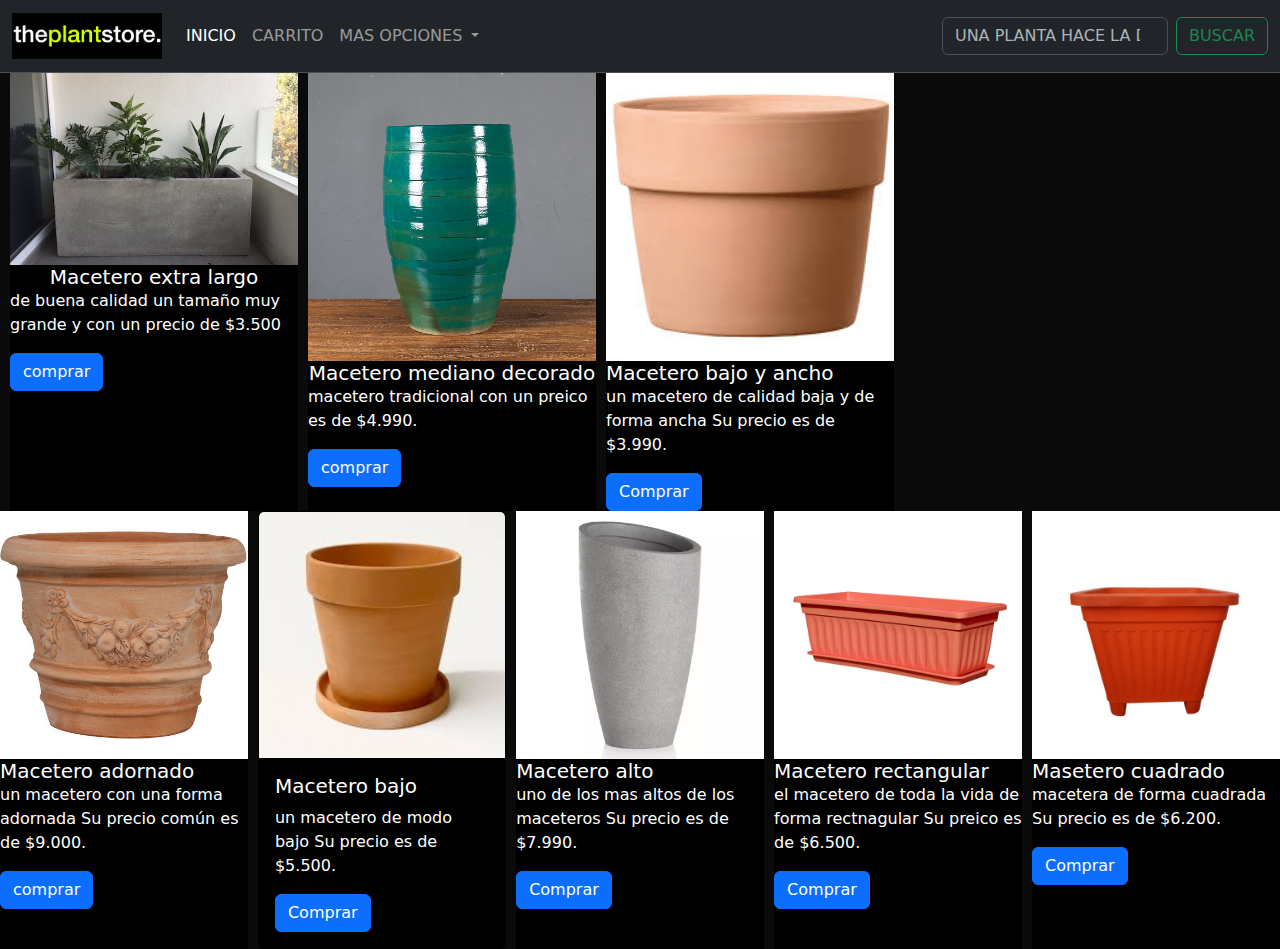
<file: maceteros.html>
<!DOCTYPE html>
<html lang="es">
<head>
    <meta charset="UTF-8">
    <meta name="viewport" content="width=device-width, initial-scale=1.0">
    <title>Seccion Maceteros</title>
    <link rel="icon" href="img/ted.png">
    <script src="https://cdn.jsdelivr.net/npm/@popperjs/core@2.11.8/dist/umd/popper.min.js" integrity="sha384-I7E8VVD/ismYTF4hNIPjVp/Zjvgyol6VFvRkX/vR+Vc4jQkC+hVqc2pM8ODewa9r" crossorigin="anonymous"></script>
    <script src="https://cdn.jsdelivr.net/npm/bootstrap@5.3.3/dist/js/bootstrap.min.js" integrity="sha384-0pUGZvbkm6XF6gxjEnlmuGrJXVbNuzT9qBBavbLwCsOGabYfZo0T0to5eqruptLy" crossorigin="anonymous"></script>         
    <link href="https://cdn.jsdelivr.net/npm/bootstrap@5.3.3/dist/css/bootstrap.min.css" rel="stylesheet" integrity="sha384-QWTKZyjpPEjISv5WaRU9OFeRpok6YctnYmDr5pNlyT2bRjXh0JMhjY6hW+ALEwIH" crossorigin="anonymous">
    <link rel="stylesheet" href="style.css">
 
</head>
<body>
    <nav class="navbar navbar-expand-lg navbar bg-dark border-bottom border-body" data-bs-theme="dark" >
        <div class="container-fluid">
          <a class="navbar-brand" href="#">
            <img src="img/ted.png" alt="logo" width="150"> 
                   </a>             
          <button class="navbar-toggler" type="button" data-bs-toggle="collapse" data-bs-target="#navbarSupportedContent" aria-controls="navbarSupportedContent" aria-expanded="false" aria-label="Toggle navigation">
            <span class="navbar-toggler-icon"></span>
          </button>
          <div class="collapse navbar-collapse" id="navbarSupportedContent">
            <ul class="navbar-nav me-auto mb-2 mb-lg-0">
              <li class="nav-item">
                <a class="nav-link active" aria-current="page" href="index.html">INICIO</a>
              </li>
              <li class="nav-item">
                <a class="nav-link "href="carrito.html" aria-disabled="true">CARRITO</a>
              </li>
        
              <li class="nav-item dropdown">
                <a class="nav-link dropdown-toggle" href="#" role="button" data-bs-toggle="dropdown" aria-expanded="false">
                  MAS OPCIONES 
                </a>
                <ul class="dropdown-menu">
                  <li><a class="dropdown-item" href="ayuda.html">¿NESECITAS AYUDA? </a></li>
                  <li><a class="dropdown-item" href="RANK.HTML">RANKING </a></li>
                  <li><a class="dropdown-item" href="cupon.html">CUPONES </a></li>
                  <li><hr class="dropdown-divider"></li>
                  <li><a class="dropdown-item" href="#">COMODIN</a></li>
                </ul>
              </li>
            </ul>
            <form class="d-flex" role="search">
              <input class="form-control me-2" type="search" placeholder="UNA PLANTA HACE LA DIFERENCIA" aria-label="Search">
              <button class="btn btn-outline-success" type="submit">BUSCAR </button>
            </form>
          </div>
        </div>
      </nav>

      <div class="conteds">

        <div class="cdard" style="width: 18rem; background-color: black;">
          <img src="img/macetero largo.jpg" class="card-img-top" alt="...">
          <div class="card-body">
            <h5 class="card-title" style="color: white; text-align: center;">Macetero extra largo</h5>
            <p class="card-text" style="color: white;">de buena calidad un tamaño muy grande y con un precio de  $3.500</p>
            <a href="carrito.html" class="btn btn-primary">comprar</a>
    
          </div>
        </div>
        
        <div class="cdrd" style="width: 18rem; background-color: black;">
          <img src="img/macetro tamaño mediano.jpg" class="card-img-top" alt="...">
          <div class="card-body">
            <h5 class="card-title" style="color: white; text-align: center;">Macetero mediano decorado</h5>
            <p class="card-text" style="color: white;"> macetero tradicional con un   preico es de $4.990.</p>
            <a href="carrito.html" class="btn btn-primary">comprar</a>
    
            


          </div>
          
        </div>
        
        <div class="cdrd" style="width: 18rem; background-color: black;">
          <img src="img/macetero bajo y ancho.jpg" class="card-img-top" alt="...">
          <div class="card-body">
            <h5 class="card-title" style="color: white;">Macetero bajo y ancho</h5>
            <p class="card-text" style="color: white;">  un macetero de calidad baja  y de forma ancha Su precio es de $3.990.</p>
            <a href="carrito.html" class="btn btn-primary">Comprar</a>
          </div>
        </div>

        </div>
        </div>
        <div class="conteds">
          <div class="car" style="width: 18rem;background-color: black; ">
            <img src="img/macetero adornado.jpg" class="card-img-top" alt="...">
            <div class="card-body">
              <h5 class="card-title" style="color: white;">Macetero adornado</h5>
              <p class="card-text" style="color: white;">un macetero con una forma adornada  Su precio común es de $9.000.</p>
              <a href="carrito.html" class="btn btn-primary">comprar</a>
            </div>
          </div>
          <div class="card" style="width: 18rem; background-color: black;">
            <img src="img/macetro bajo.jpg" class="card-img-top" alt="...">
            <div class="card-body">
              <h5 class="card-title" style="color: white;">Macetero bajo</h5>
              <p class="card-text" style="color: white;">un macetero de modo bajo  Su precio es de $5.500.</p>
              <a href="carrito.html" class="btn btn-primary">Comprar</a>
            </div>
          </div>
          <div class="cdard" style="width: 18rem; background-color: black;">
            <img src="img/macetero alto.webp" class="card-img-top" alt="...">
            <div class="card-body">
              <h5 class="card-title" style="color: white;">Macetero alto</h5>
              <p class="card-text" style="color: white;">uno de los mas altos de los maceteros  Su precio es de $7.990.</p>
              <a href="carrito.html" class="btn btn-primary">Comprar</a>
            </div>
          </div>
          
          <div class="cdrd" style="width: 18rem; background-color: black;">
            <img src="img/macetero rectnagular.jpg" class="card-img-top" alt="...">
            <div class="card-body">
              <h5 class="card-title" style="color: white;">Macetero rectangular</h5>
              <p class="card-text" style="color: white;">el macetero de toda la vida de forma rectnagular Su preico es de $6.500.</p>
              <a href="carrito.html" class="btn btn-primary">Comprar</a>
            </div>
          </div>
          

          <div class="cdrd" style="width: 18rem; background-color: black;">
            <img src="img/macetero cuadrado.jpg" class="card-img-top" alt="...">
            <div class="card-body">
              <h5 class="card-title" style="color: white;">Masetero cuadrado</h5>
              <p class="card-text" style="color: white;">macetera de forma cuadrada  Su precio es de $6.200.</p>
              <a href="carrito.html" class="btn btn-primary">Comprar</a>
            </div>
          </div>
    
      
            </div>
            </div>

    
</body>
</html>
</file>
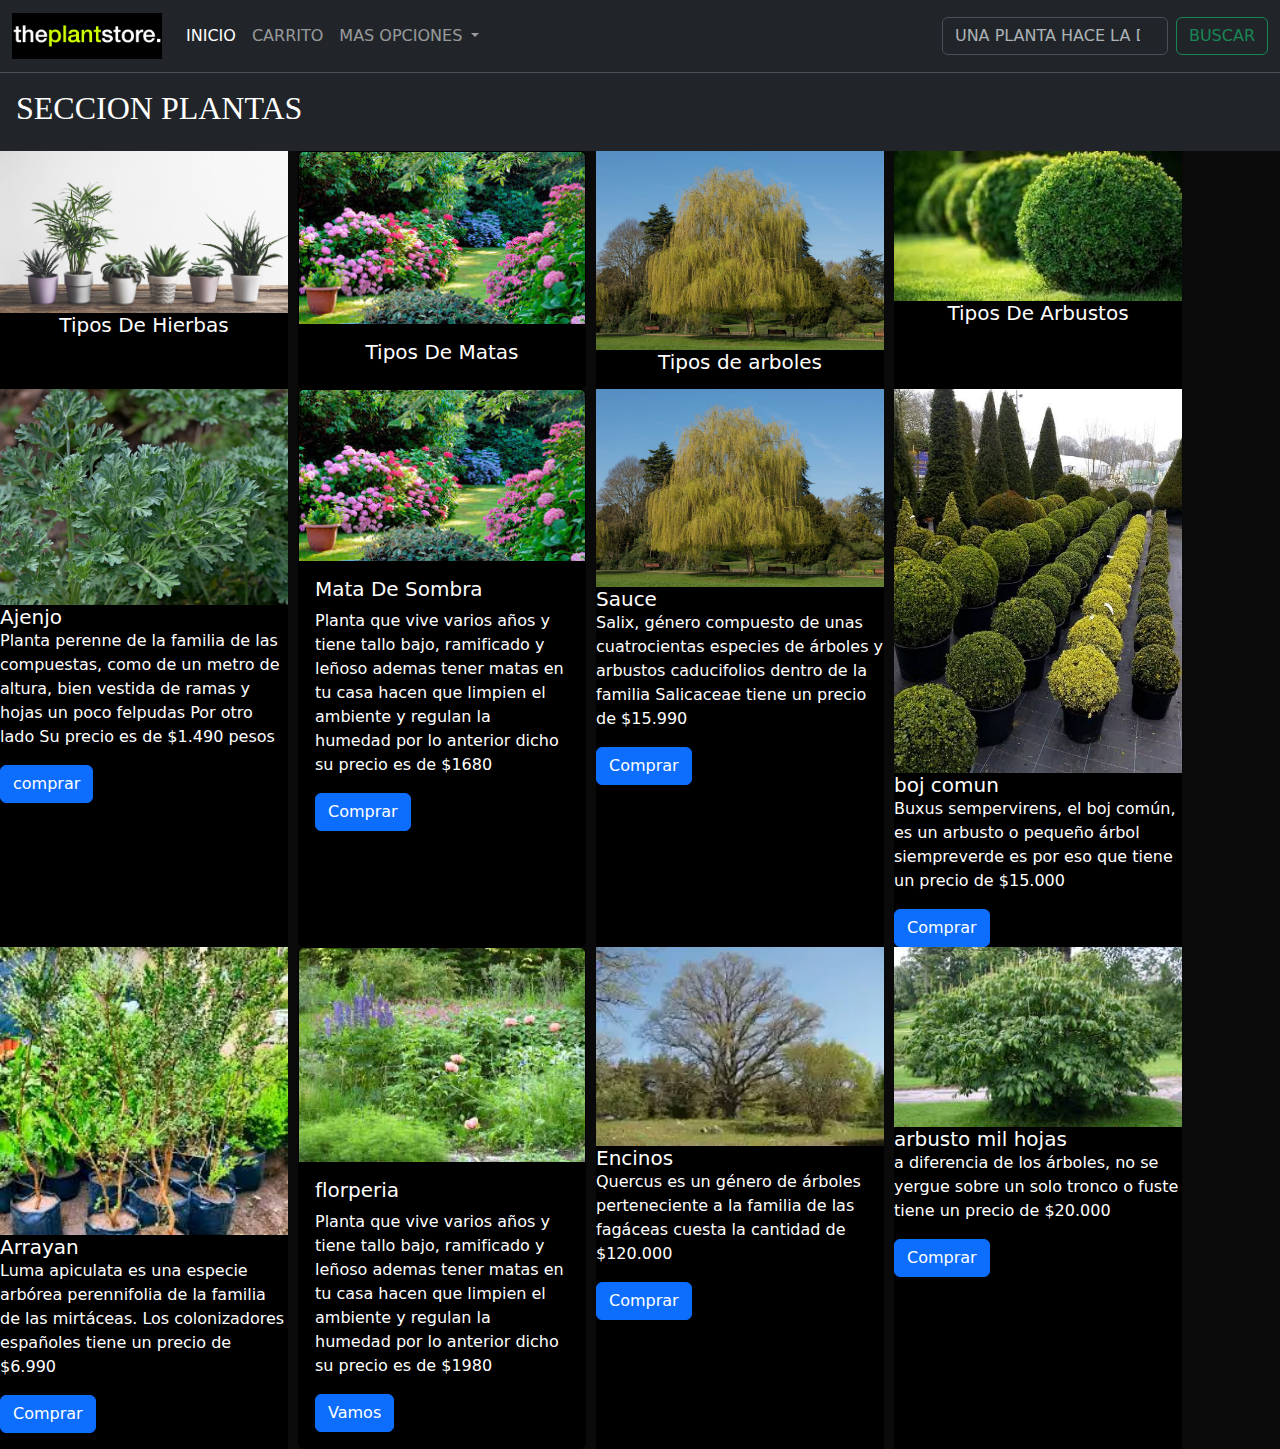
<file: plan.html>
<!DOCTYPE html>
<html lang="es">
<head>
    <meta charset="UTF-8">
    <meta name="viewport" content="width=device-width, initial-scale=1.0">
    <title>Seccion Plantas</title>
    <link rel="icon" href="img/ted.png">
    <script src="https://cdn.jsdelivr.net/npm/@popperjs/core@2.11.8/dist/umd/popper.min.js" integrity="sha384-I7E8VVD/ismYTF4hNIPjVp/Zjvgyol6VFvRkX/vR+Vc4jQkC+hVqc2pM8ODewa9r" crossorigin="anonymous"></script>
    <script src="https://cdn.jsdelivr.net/npm/bootstrap@5.3.3/dist/js/bootstrap.min.js" integrity="sha384-0pUGZvbkm6XF6gxjEnlmuGrJXVbNuzT9qBBavbLwCsOGabYfZo0T0to5eqruptLy" crossorigin="anonymous"></script>         
    <link href="https://cdn.jsdelivr.net/npm/bootstrap@5.3.3/dist/css/bootstrap.min.css" rel="stylesheet" integrity="sha384-QWTKZyjpPEjISv5WaRU9OFeRpok6YctnYmDr5pNlyT2bRjXh0JMhjY6hW+ALEwIH" crossorigin="anonymous">
    <link rel="stylesheet" href="style.css">
 
</head>
<nav class="navbar navbar-expand-lg navbar bg-dark border-bottom border-body" data-bs-theme="dark" >
    <div class="container-fluid">
      <a class="navbar-brand" href="#">
        <img src="img/ted.png" alt="logo" width="150"> 
               </a>             
      <button class="navbar-toggler" type="button" data-bs-toggle="collapse" data-bs-target="#navbarSupportedContent" aria-controls="navbarSupportedContent" aria-expanded="false" aria-label="Toggle navigation">
        <span class="navbar-toggler-icon"></span>
      </button>
      <div class="collapse navbar-collapse" id="navbarSupportedContent">
        <ul class="navbar-nav me-auto mb-2 mb-lg-0">
          <li class="nav-item">
            <a class="nav-link active" aria-current="page" href="index.html">INICIO</a>
          </li>
          
          <li class="nav-item">
            <a class="nav-link "href="carrito.html" aria-disabled="true">CARRITO</a>
          </li>

          <li class="nav-item dropdown">
            <a class="nav-link dropdown-toggle" href="#" role="button" data-bs-toggle="dropdown" aria-expanded="false">
              MAS OPCIONES 
            </a>
            <ul class="dropdown-menu">
              <li><a class="dropdown-item" href="ayuda.html">¿NESECITAS AYUDA? </a></li>
              <li><a class="dropdown-item" href="RANK.HTML">RANKING </a></li>
              <li><a class="dropdown-item" href="cupon.html">CUPONES </a></li>
              <li><hr class="dropdown-divider"></li>
              <li><a class="dropdown-item" href="#">COMODIN</a></li>
            </ul>
          </li>
        
        </ul>
        <form class="d-flex" role="search">
          <input class="form-control me-2" type="search" placeholder="UNA PLANTA HACE LA DIFERENCIA" aria-label="Search">
          <button class="btn btn-outline-success" type="submit">BUSCAR </button>
        </form>
      </div>
    </div>
  </nav>
</div>
<div class="text-bg-dark p-3 ">
<h2 style="color: white; font-family: 'Times New Roman', Times, serif;">SECCION PLANTAS</h2>
</div>

<body>
  
  <div class="conteds">
    <div class="car" style="width: 18rem;background-color: black; ">
      <img src="img/plantas.jpg" class="card-img-top" alt="...">
      <div class="card-body">
        <h5 class="card-title" style="color: white;text-align: center;">Tipos De Hierbas</h5>
        
      </div>
    </div>
    <div class="card" style="width: 18rem; background-color: black;">
      <img src="img/mnat.jpeg" class="card-img-top" alt="...">
      <div class="card-body">
        <h5 class="card-title" style="color: white; text-align: center;">Tipos De Matas </h5>
   
      </div>
    </div>
    <div class="cdard" style="width: 18rem; background-color: black;">
      <img src="img/sause.jpeg" class="card-img-top" alt="...">
      <div class="card-body">
        <h5 class="card-title" style="color: white; text-align: center;">Tipos de arboles </h5>

      </div>
    </div>
    
    <div class="cdrd" style="width: 18rem; background-color: black;">
      <img src="img/ars.jpeg" class="card-img-top" alt="...">
      <div class="card-body">
        <h5 class="card-title" style="color: white; text-align: center;">Tipos De Arbustos</h5>

      </div>
    </div>
    

    </div>
    </div>
    <div class="conteds">
      <div class="car" style="width: 18rem;background-color: black; ">
        <img src="img/ajen.jpg" class="card-img-top" alt="...">
        <div class="card-body">
          <h5 class="card-title" style="color: white;">Ajenjo</h5>
          <p class="card-text" style="color: white;">Planta perenne de la familia de las compuestas, como de un metro de altura, bien vestida de ramas y hojas un poco felpudas Por otro lado Su precio es de $1.490 pesos </p>
          <a href="img/carrito.html" class="btn btn-primary">comprar</a>
        </div>
      </div>
      <div class="card" style="width: 18rem; background-color: black;">
        <img src="img/mnat.jpeg" class="card-img-top" alt="...">
        <div class="card-body">
          <h5 class="card-title" style="color: white;">Mata De Sombra</h5>
          <p class="card-text" style="color: white;">Planta que vive varios años y tiene tallo bajo, ramificado y leñoso ademas tener matas en tu casa hacen que limpien el ambiente y regulan la humedad por lo anterior dicho su precio es de $1680</p>
          <a href="carrito.html" class="btn btn-primary">Comprar</a>
        </div>
      </div>
      <div class="cdard" style="width: 18rem; background-color: black;">
        <img src="img/sause.jpeg" class="card-img-top" alt="...">
        <div class="card-body">
          <h5 class="card-title" style="color: white;">Sauce</h5>
          <p class="card-text" style="color: white;">Salix, género compuesto de unas cuatrocientas especies​ de árboles y arbustos caducifolios dentro de la familia Salicaceae tiene un precio de $15.990 </p>
          <a href="carrito.html" class="btn btn-primary">Comprar</a>
        </div>
      </div>
      
      <div class="cdrd" style="width: 18rem; background-color: black;">
        <img src="img/boj.jpeg" class="card-img-top" alt="...">
        <div class="card-body">
          <h5 class="card-title" style="color: white;">boj comun</h5>
          <p class="card-text" style="color: white;"> Buxus sempervirens, el boj común, es un arbusto o pequeño árbol siempreverde es por eso que tiene un precio de $15.000 </p>
          <a href="carrito.html" class="btn btn-primary">Comprar</a>
        </div>
      </div>

      </div>
      </div>
      <div class="conteds">
        <div class="car" style="width: 18rem;background-color: black; ">
          <img src="img/arra.jpeg" class="card-img-top" alt="...">
          <div class="card-body">
            <h5 class="card-title" style="color: white;">Arrayan</h5>
            <p class="card-text" style="color: white;">Luma apiculata es una especie arbórea perennifolia de la familia de las mirtáceas. Los colonizadores españoles tiene un precio de $6.990 </p>
            <a href="carrito.html" class="btn btn-primary">Comprar</a>
          </div>
        </div>
        <div class="card" style="width: 18rem; background-color: black;">
          <img src="img/wafer.jpeg" class="card-img-top" alt="...">
          <div class="card-body">
            <h5 class="card-title" style="color: white;">florperia</h5>
            <p class="card-text" style="color: white;">Planta que vive varios años y tiene tallo bajo, ramificado y leñoso ademas tener matas en tu casa hacen que limpien el ambiente y regulan la humedad por lo anterior dicho su precio es de $1980</p>
            <a href="carrito.html" class="btn btn-primary">Vamos</a>
          </div>
        </div>
        <div class="cdard" style="width: 18rem; background-color: black;">
          <img src="img/erta.webp " class="card-img-top" alt="...">
          <div class="card-body">
            <h5 class="card-title" style="color: white;">Encinos</h5>
            <p class="card-text" style="color: white;">Quercus es un género de árboles perteneciente a la familia de las fagáceas cuesta la cantidad de $120.000 </p>
            <a href="carrito.html" class="btn btn-primary">Comprar</a>
          </div>
        </div>
        
        <div class="cdrd" style="width: 18rem; background-color: black;">
          <img src="img/aert.jpeg" class="card-img-top" alt="...">
          <div class="card-body">
            <h5 class="card-title" style="color: white;">arbusto mil hojas</h5>
            <p class="card-text" style="color: white;">a diferencia de los árboles, no se yergue sobre un solo tronco o fuste tiene un precio de $20.000 </p>
            <a href="carrito.html" class="btn btn-primary">Comprar</a>
          </div>
        </div>
        
  
        </div>
        </div>
    
</body>
</html>
</file>
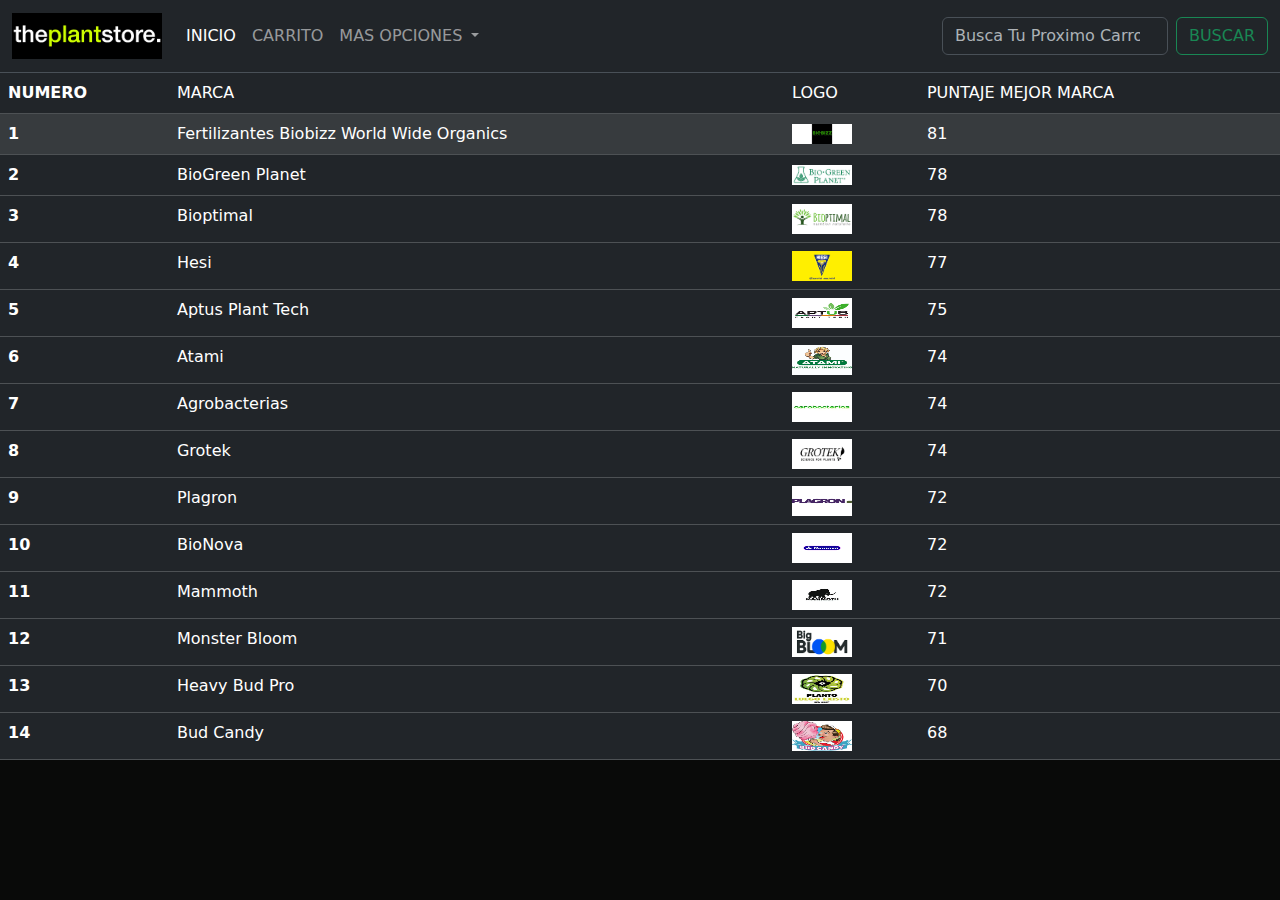
<file: RANK.HTML>
<!DOCTYPE html>
<html lang="es">
<head>
    <meta charset="UTF-8">
    <meta name="viewport" content="width=device-width, initial-scale=1.0">
    <title>RANKING</title>
    <link rel="icon" href="img/ted.png">
    <script src="https://cdn.jsdelivr.net/npm/@popperjs/core@2.11.8/dist/umd/popper.min.js" integrity="sha384-I7E8VVD/ismYTF4hNIPjVp/Zjvgyol6VFvRkX/vR+Vc4jQkC+hVqc2pM8ODewa9r" crossorigin="anonymous"></script>
    <script src="https://cdn.jsdelivr.net/npm/bootstrap@5.3.3/dist/js/bootstrap.min.js" integrity="sha384-0pUGZvbkm6XF6gxjEnlmuGrJXVbNuzT9qBBavbLwCsOGabYfZo0T0to5eqruptLy" crossorigin="anonymous"></script>         
    <link href="https://cdn.jsdelivr.net/npm/bootstrap@5.3.3/dist/css/bootstrap.min.css" rel="stylesheet" integrity="sha384-QWTKZyjpPEjISv5WaRU9OFeRpok6YctnYmDr5pNlyT2bRjXh0JMhjY6hW+ALEwIH" crossorigin="anonymous">
     <link rel="stylesheet" href="style.css">
  </head>
<nav class="navbar navbar-expand-lg navbar bg-dark border-bottom border-body" data-bs-theme="dark" >
    <div class="container-fluid">
      <a class="navbar-brand" href="#">
        <img src="img/ted.png" alt="logo" width="150">
               </a>      
      <button class="navbar-toggler" type="button" data-bs-toggle="collapse" data-bs-target="#navbarSupportedContent" aria-controls="navbarSupportedContent" aria-expanded="false" aria-label="Toggle navigation">
        <span class="navbar-toggler-icon"></span>
      </button>
      <div class="collapse navbar-collapse" id="navbarSupportedContent">
        <ul class="navbar-nav me-auto mb-2 mb-lg-0">
          <li class="nav-item">
            <a class="nav-link active" aria-current="page" href="index.html">INICIO</a>
          </li>
          <li class="nav-item">
            <a class="nav-link " aria-disabled="page" href="carrito.html" >CARRITO</a>
          </li>
          <li class="nav-item dropdown">
            <a class="nav-link dropdown-toggle" href="#" role="button" data-bs-toggle="dropdown" aria-expanded="false">
              MAS OPCIONES 
            </a>
            <ul class="dropdown-menu">
              <li><a class="dropdown-item" href="ayuda.html">¿NESECITAS AYUDA? </a></li>
              <li><a class="dropdown-item" href="cupon.html">CUPONES </a></li>
              <li><hr class="dropdown-divider"></li>
              <li><a class="dropdown-item" href="#">COMODIN </a></li>
            </ul>
      
       
        
        </ul>
        <form class="d-flex" role="search">
          <input class="form-control me-2" type="search" placeholder="Busca Tu Proximo Carro " aria-label="Search">
          <button class="btn btn-outline-success" type="submit">BUSCAR </button>
        </form>
      </div>
    </div>
  </nav> 
<body>

  
    <table class="table table-dark">
        <thead>
            <th scope="row">NUMERO </th>
            <td>MARCA</td>
            <td>LOGO</td>
            <td>PUNTAJE MEJOR MARCA </td>
        </thead>
        <tbody>
          <tr class="table-active"> 

            <th scope="row">1</th>
            <td>Fertilizantes Biobizz World Wide Organics</td>
            <td><img src="img/bioa.png" alt="de" width="60"></td>
            <td>81</td>
          <tr>
            <th scope="row">2</th>
            <td>BioGreen Planet</td>
            <td><img src="img/dea.png" alt="de" width="60"></td>
            <td>78</td>
          </tr>
          </tr>
          <tr>
            <th scope="row">3</th>
            <td>Bioptimal</td>
            <td><img src="img/deac.png" alt="de" width="60" height="30"></td>
            <td>78</td>
          </tr>
          <tr>
            <th scope="row">4</th>
            <td>Hesi</td>
            <td><img src="img/ace.png" alt="de" width="60" height="30"></td>
            <td>77</td>
          </tr>
          <tr>
            <th scope="row">5</th>
            <td>Aptus Plant Tech</td>
            <td><img src="img/ry.png" alt="de" width="60" height="30"></td>
            <td>75</td>
          </tr>
          <tr>
            <th scope="row">6</th>
            <td>Atami</td>
            <td><img src="img/ata.png" alt="de" width="60" height="30"></td>
            <td>74</td>
          </tr>
          <tr>
            <th scope="row">7</th>
            <td>Agrobacterias</td>
            <td><img src="img/agro.jpeg" alt="de" width="60" height="30"></td>
            <td>74</td>
          </tr>
          <tr>
            <th scope="row">8</th>
            <td>Grotek</td>
            <td><img src="img/gro.png" alt="de" width="60" height="30"></td>
            <td>74</td>
          </tr>
          <tr>
            <th scope="row">9</th>
            <td> Plagron</td>
            <td><img src="img/plae.png" alt="de" width="60"   height="30" ></td>
            <td>72</td>
          </tr>
          <tr>
            <th scope="row">10</th>
            <td>BioNova</td>
            <td><img src="img/bioe.png" alt="de" width="60"  height="30"></td>
            <td>72</td>
          </tr>
          <tr>
            <th scope="row">11</th>
            <td>Mammoth</td>
            <td><img src="img/mamo.jpeg" alt="de" width="60" height="30"></td>
            <td>72</td>
          </tr>
          <tr>
            <th scope="row">12</th>
            <td>Monster Bloom</td>
            <td><img src="img/dasfe.png" alt="de" width="60" height="30"></td>
            <td>71</td>
          </tr>
          <tr>
            <th scope="row">13</th>
            <td>Heavy Bud Pro</td>
            <td><img src="img/sdaw.jpeg" alt="de" width="60" height="30"></td>
            <td>70</td>
          </tr>
          <tr>
            <th scope="row">14</th>
            <td>Bud Candy</td>
            <td><img src="img/cand.jpeg" alt="de" width="60" height="30"></td>
            <td>68</td>
          </tr>
         
         
        </tbody>
      </table>

     
</body>
</html>
</file>
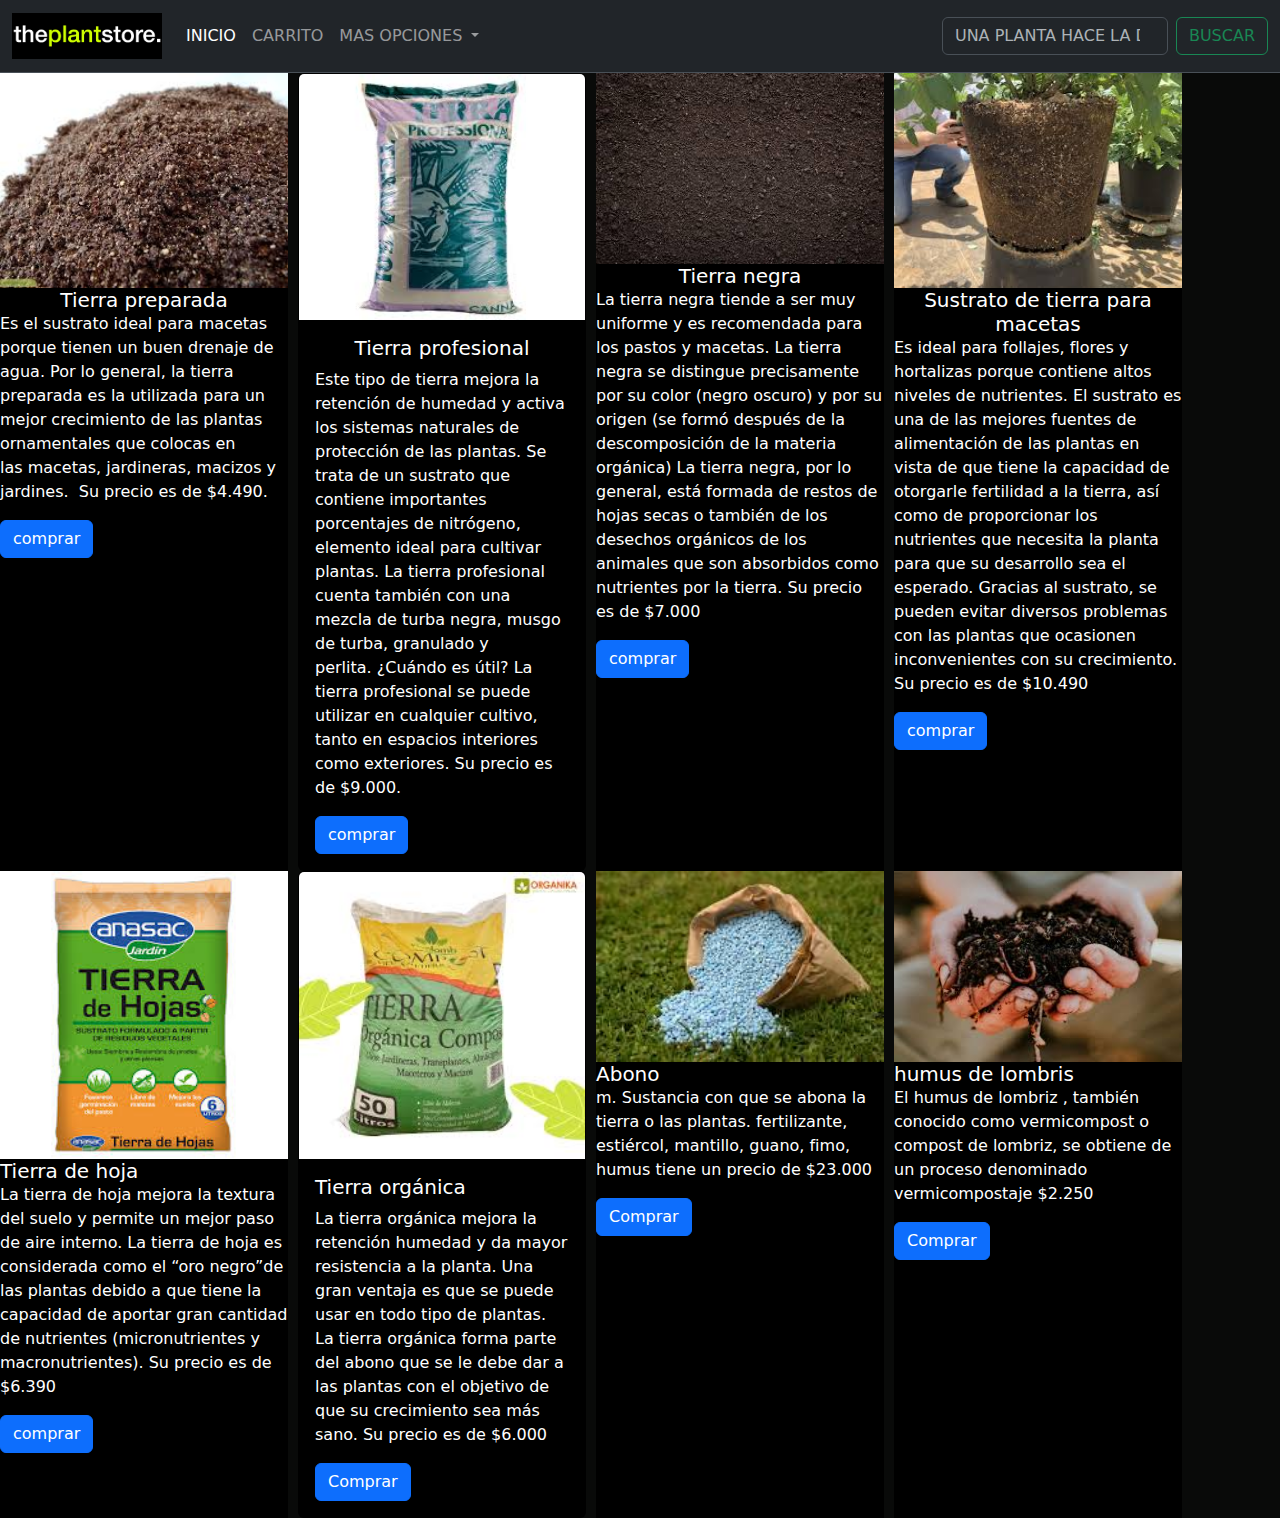
<file: tierra.html>
<!DOCTYPE html>
<html lang="es">
<head>
    <meta charset="UTF-8">
    <meta name="viewport" content="width=device-width, initial-scale=1.0">
    <title>Seccion Tierra De Hoja</title>
    <link rel="icon" href="img/ted.png">
    <script src="https://cdn.jsdelivr.net/npm/@popperjs/core@2.11.8/dist/umd/popper.min.js" integrity="sha384-I7E8VVD/ismYTF4hNIPjVp/Zjvgyol6VFvRkX/vR+Vc4jQkC+hVqc2pM8ODewa9r" crossorigin="anonymous"></script>
    <script src="https://cdn.jsdelivr.net/npm/bootstrap@5.3.3/dist/js/bootstrap.min.js" integrity="sha384-0pUGZvbkm6XF6gxjEnlmuGrJXVbNuzT9qBBavbLwCsOGabYfZo0T0to5eqruptLy" crossorigin="anonymous"></script>         
    <link href="https://cdn.jsdelivr.net/npm/bootstrap@5.3.3/dist/css/bootstrap.min.css" rel="stylesheet" integrity="sha384-QWTKZyjpPEjISv5WaRU9OFeRpok6YctnYmDr5pNlyT2bRjXh0JMhjY6hW+ALEwIH" crossorigin="anonymous">
    <link rel="stylesheet" href="style.css">
 
</head>
<body>
    <nav class="navbar navbar-expand-lg navbar bg-dark border-bottom border-body" data-bs-theme="dark" >
        <div class="container-fluid">
          <a class="navbar-brand" href="#">
            <img src="img/ted.png" alt="logo" width="150"> 
                   </a>             
          <button class="navbar-toggler" type="button" data-bs-toggle="collapse" data-bs-target="#navbarSupportedContent" aria-controls="navbarSupportedContent" aria-expanded="false" aria-label="Toggle navigation">
            <span class="navbar-toggler-icon"></span>
          </button>
          <div class="collapse navbar-collapse" id="navbarSupportedContent">
            <ul class="navbar-nav me-auto mb-2 mb-lg-0">
              <li class="nav-item">
                <a class="nav-link active" aria-current="page" href="index.html">INICIO</a>
              </li>
              <li class="nav-item">
                <a class="nav-link "href="carrito.html" aria-disabled="true">CARRITO</a>
              </li>
        
              <li class="nav-item dropdown">
                <a class="nav-link dropdown-toggle" href="#" role="button" data-bs-toggle="dropdown" aria-expanded="false">
                  MAS OPCIONES 
                </a>
                <ul class="dropdown-menu">
                  <li><a class="dropdown-item" href="ayuda.html">¿NESECITAS AYUDA? </a></li>
                  <li><a class="dropdown-item" href="RANK.HTML">RANKING </a></li>
                  <li><a class="dropdown-item" href="cupon.html">CUPONES </a></li>
                  <li><hr class="dropdown-divider"></li>
                  <li><a class="dropdown-item" href="#">COMODIN</a></li>
                </ul>
              </li>
            </ul>
            <form class="d-flex" role="search">
              <input class="form-control me-2" type="search" placeholder="UNA PLANTA HACE LA DIFERENCIA" aria-label="Search">
              <button class="btn btn-outline-success" type="submit">BUSCAR </button>
            </form>
          </div>
        </div>
      </nav>
  
      <div class="conteds">
        <div class="car" style="width: 18rem;background-color: black; ">
          <img src="img/tierra.jpeg" class="card-img-top" alt="...">
          <div class="card-body">
            <h5 class="card-title" style="color: white;text-align: center;">Tierra preparada</h5>
            <p class="card-text" style="color: white;">Es el sustrato ideal para macetas porque tienen un buen drenaje de agua. Por lo general, la
              tierra preparada es la utilizada para un mejor crecimiento de las plantas ornamentales que
              colocas en las macetas, jardineras, macizos y jardines.  Su precio es de $4.490. </p>
            <a href="carrito.html" class="btn btn-primary">comprar</a>
            
          </div>
        </div>
        <div class="card" style="width: 18rem; background-color: black;">
          <img src="img/cannas.jpeg" class="card-img-top" alt="...">
          <div class="card-body">
            <h5 class="card-title" style="color: white; text-align: center;">Tierra profesional</h5>
            <p class="card-text" style="color: white;">Este tipo de tierra mejora la retención de humedad y activa los sistemas naturales de
              protección de las plantas. Se trata de un sustrato que contiene importantes porcentajes de
              nitrógeno, elemento ideal para cultivar plantas. La tierra profesional cuenta también con una
              mezcla de turba negra, musgo de turba, granulado y perlita. ¿Cuándo es útil? La tierra
              profesional se puede utilizar en cualquier cultivo, tanto en espacios interiores como exteriores.
              Su precio es de $9.000.</p>
            <a href="carrito.html" class="btn btn-primary">comprar</a>
       
          </div>
        </div>
        <div class="cdard" style="width: 18rem; background-color: black;">
          <img src="img/negra.jpeg" class="card-img-top" alt="...">
          <div class="card-body">
            <h5 class="card-title" style="color: white; text-align: center;">Tierra negra</h5>
            <p class="card-text" style="color: white;">La tierra negra tiende a ser muy uniforme y es recomendada para los pastos y macetas. La
              tierra negra se distingue precisamente por su color (negro oscuro) y por su origen (se formó
              después de la descomposición de la materia orgánica) La tierra negra, por lo general, está
              formada de restos de hojas secas o también de los desechos orgánicos de los
              animales que son absorbidos como nutrientes por la tierra. Su precio es de $7.000 </p>
            <a href="carrito.html" class="btn btn-primary">comprar</a>
    
          </div>
        </div>
        
        <div class="cdrd" style="width: 18rem; background-color: black;">
          <img src="img/maefnue.jpeg" class="card-img-top" alt="...">
          <div class="card-body">
            <h5 class="card-title" style="color: white; text-align: center;">Sustrato de tierra para macetas</h5>
            <p class="card-text" style="color: white;"> Es ideal para follajes, flores y hortalizas porque contiene altos niveles de nutrientes. El sustrato
              es una de las mejores fuentes de alimentación de las plantas en vista de que tiene la
              capacidad de otorgarle fertilidad a la tierra, así como de proporcionar los nutrientes que
              necesita la planta para que su desarrollo sea el esperado. Gracias al sustrato, se pueden
              evitar diversos problemas con las plantas que ocasionen inconvenientes con su crecimiento.
              Su precio es de $10.490 </p>
            <a href="carrito.html" class="btn btn-primary">comprar</a>
    
          </div>
        </div>
        
    
        </div>
        </div>
        <div class="conteds">
          <div class="car" style="width: 18rem;background-color: black; ">
            <img src="img/afaegfes.jpeg" class="card-img-top" alt="...">
            <div class="card-body">
              <h5 class="card-title" style="color: white;">Tierra de hoja</h5>
              <p class="card-text" style="color: white;">La tierra de hoja mejora la textura del suelo y permite un mejor paso de aire interno. La tierra
                de hoja es considerada como el “oro negro”de las plantas debido a que tiene la capacidad de
                aportar gran cantidad de nutrientes (micronutrientes y macronutrientes). Su precio es de
                $6.390 </p>
              <a href="carrito.html" class="btn btn-primary">comprar</a>
            </div>
          </div>
          <div class="card" style="width: 18rem; background-color: black;">
            <img src="img/tevfbiean.jpeg" class="card-img-top" alt="...">
            <div class="card-body">
              <h5 class="card-title" style="color: white;">Tierra orgánica</h5>
              <p class="card-text" style="color: white;"> La tierra orgánica mejora la retención humedad y da mayor resistencia a la planta. Una
                gran ventaja es que se puede usar en todo tipo de plantas. La tierra orgánica forma parte del
                abono que se le debe dar a las plantas con el objetivo de que su crecimiento sea más sano. Su
                precio es de $6.000</p>
              <a href="carrito.html" class="btn btn-primary">Comprar</a>
            </div>
          </div>
          <div class="cdard" style="width: 18rem; background-color: black;">
            <img src="img/coca.jpeg" class="card-img-top" alt="...">
            <div class="card-body">
              <h5 class="card-title" style="color: white;">Abono</h5>
              <p class="card-text" style="color: white;">m. Sustancia con que se abona la tierra o las plantas. fertilizante, estiércol, mantillo, guano, fimo, humus tiene un precio de $23.000</p>
              <a href="carrito.html" class="btn btn-primary">Comprar</a>
            </div>
          </div>
          
          <div class="cdrd" style="width: 18rem; background-color: black;">
            <img src="img/humu.jpeg" class="card-img-top" alt="...">
            <div class="card-body">
              <h5 class="card-title" style="color: white;">humus de lombris </h5>
              <p class="card-text" style="color: white;">El humus de lombriz , también conocido como vermicompost o compost de lombriz, se obtiene de un proceso denominado vermicompostaje $2.250</p>
              <a href="carrito.html" class="btn btn-primary">Comprar</a>
            </div>
          </div>
    
      
            </div>
            </div>
        
</body>
</html>
</file>
<file: style.css>
body{background-color:rgb(9, 10, 9)}
.conteds{display: flex;
}

.car{margin-right:10px ;}
.cdard{margin-left: 10px;}
.cdrd{margin-left: 10px;}
.cdadrd{margin-left:10px ;}
.row{ 
    display: flex;
    }

.custom-body
{
    background-color:rgb(9, 10, 9) ;
}
    
.carrito{ 
    background-color: white;
    border: 1px solid #666;
     width: 35%;
     margin-top: 30px;
     border-radius: 10px;
     overflow: hidden;
    margin-bottom: auto;
    position: sticky !important;
    top: 0;
    transition:.3s;
    margin-left: 400px;
}
    
.carrito .header-carrito {
    background-color: rgb(123, 204, 3);
    text-align: center;
    padding: 30px 0;    
}
    
.carrito-item{
    display: flex;
    align-items: center;
    position:relative;
    border-bottom: 1px solid #666;
    padding: 20px;
}
    
.carrito .carrito-item img {
    margin-right: 20px;
}
    
.carritemtitulo
{
    display: block;
    font-weight: bold;
    margin-bottom: 10px;
    text-transform: uppercase;
}
    
.carrito .carrito-item .selector-cantidad
{
    display: inline-block;
    margin-right: 25px;    
}
    
.carrito .carrito-item .carrito-item-cantidad
{
    border: none;
    font-size: 18px ;
    background: transparent;
    display: inline-block;
    width: 30px;
    padding: 5px;
    text-align: center;
}
    
.carrito .carrito-item .selector-cantidad i{
    font-size: 18px;
    width: 32px;
    height: 32px;
    line-height: 32px;
    text-align: center;
    border-radius: 50%;
    border: 1px solid black;
    cursor: pointer;
}
    
.carrito .carrito-item .carrito-item-precio{
    font-weight: bold;
    display: inline-block;
    font-size: 18px;
    margin-bottom: 5px;
}
    
.carrito .carrito-item .btn-eliminar{
    position:absolute;
    right: 15px;
    top: 20px;
    color: black;
    width: 40px;
    height: 40px;
    line-height: 40px;
    text-align:center;
    align-items: center;
    justify-content: center;
    border-radius: 50%;
    border: 1px solid black;
    cursor: pointer;
    display: flex;
    background: transparent;
    z-index: 20;
}
    
.carrito .carrito-item .btn-eliminar i{
    pointer-events: none;
    
}
    
.carrito-total{
    background-color: #f3f3f3 ; 
    padding: 30px; 
}
    
.carrito-total .fila{
    display: flex;
    justify-content: space-between;
    align-items: center;
    font-size: 22px;
    font-weight: bold;
    margin-bottom: 10px;
}
    
.carrito-total .btn-pagar{
    display: block;
    width: 100%;
    border: none;
    background: black;
    color: white;
    border-radius: 5px;
    font-size: 18px;
    padding: 20px;
    display: flex;
    justify-content: space-between;
    align-items: center;
    cursor: pointer;
    transition: 3s;  
}
    
.carrito-total .btn-pagar:hover{
    scale: 1.05 ;
}
</file>
